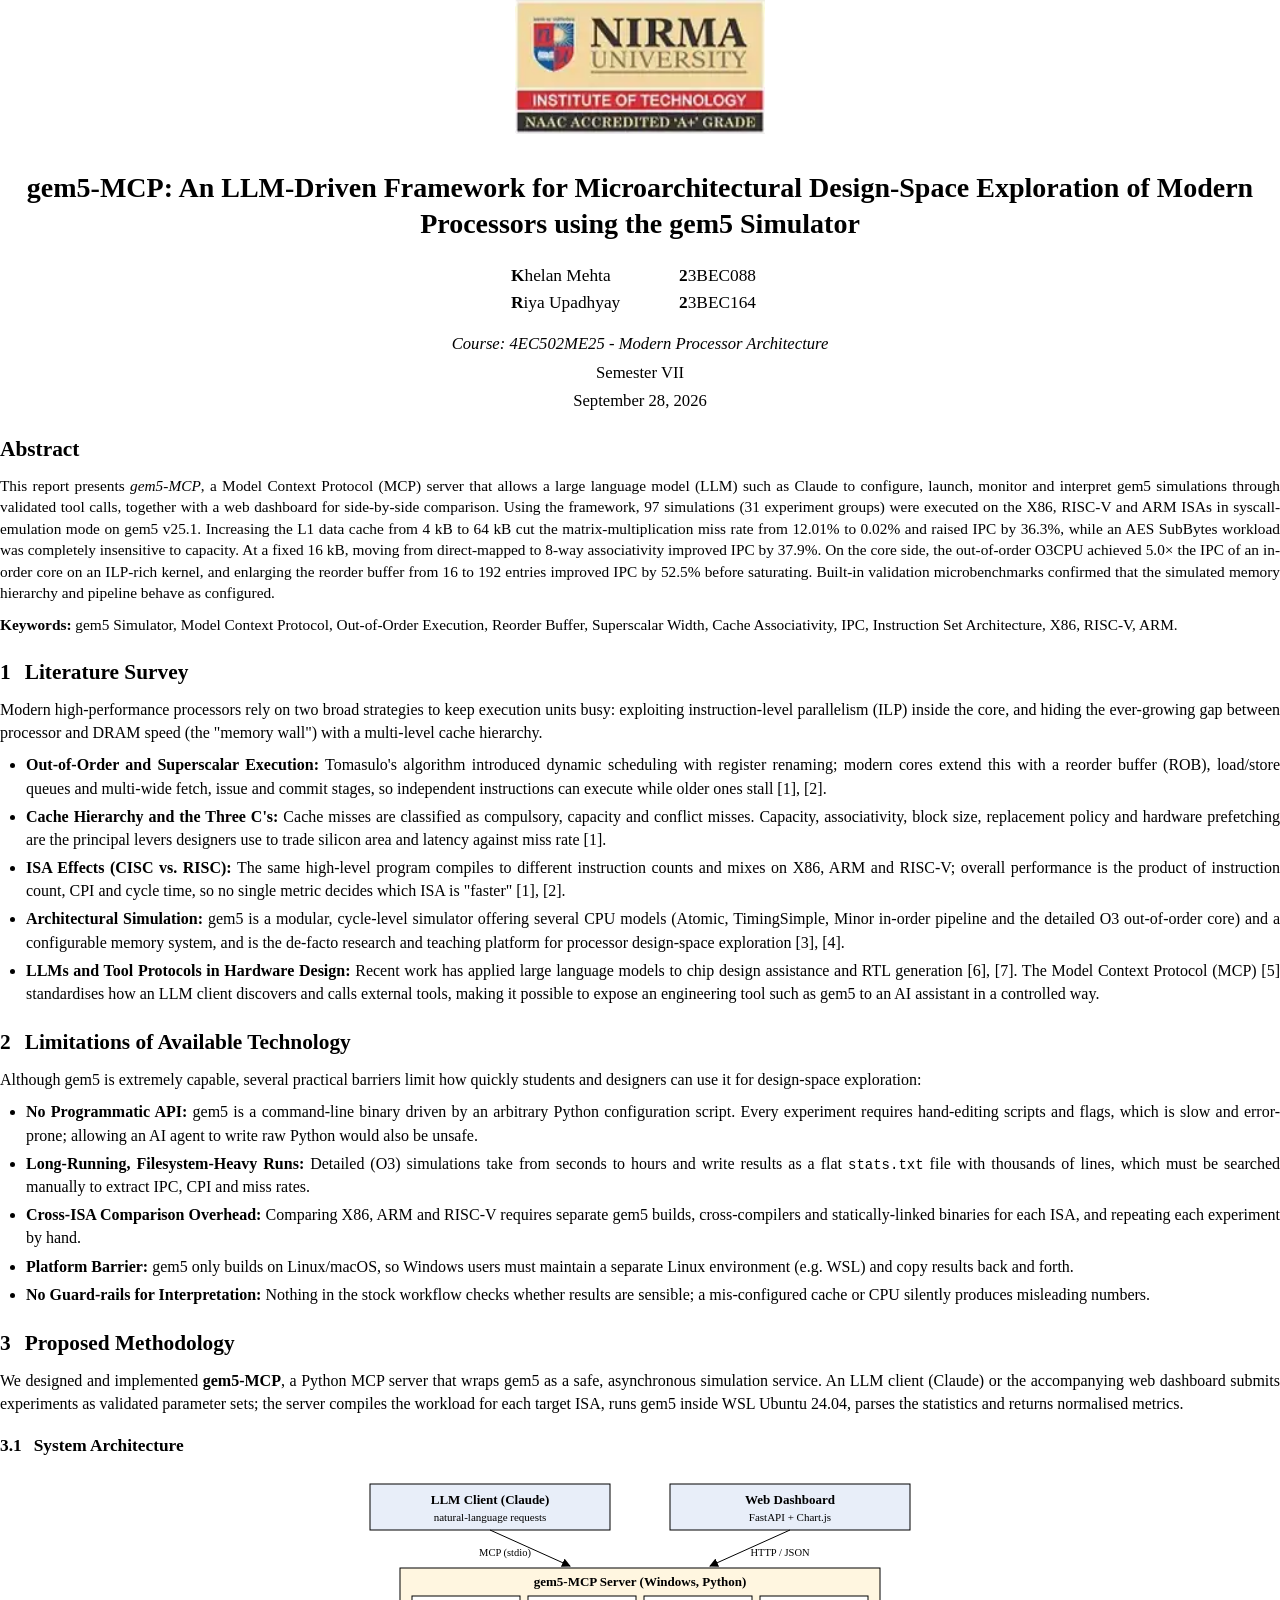
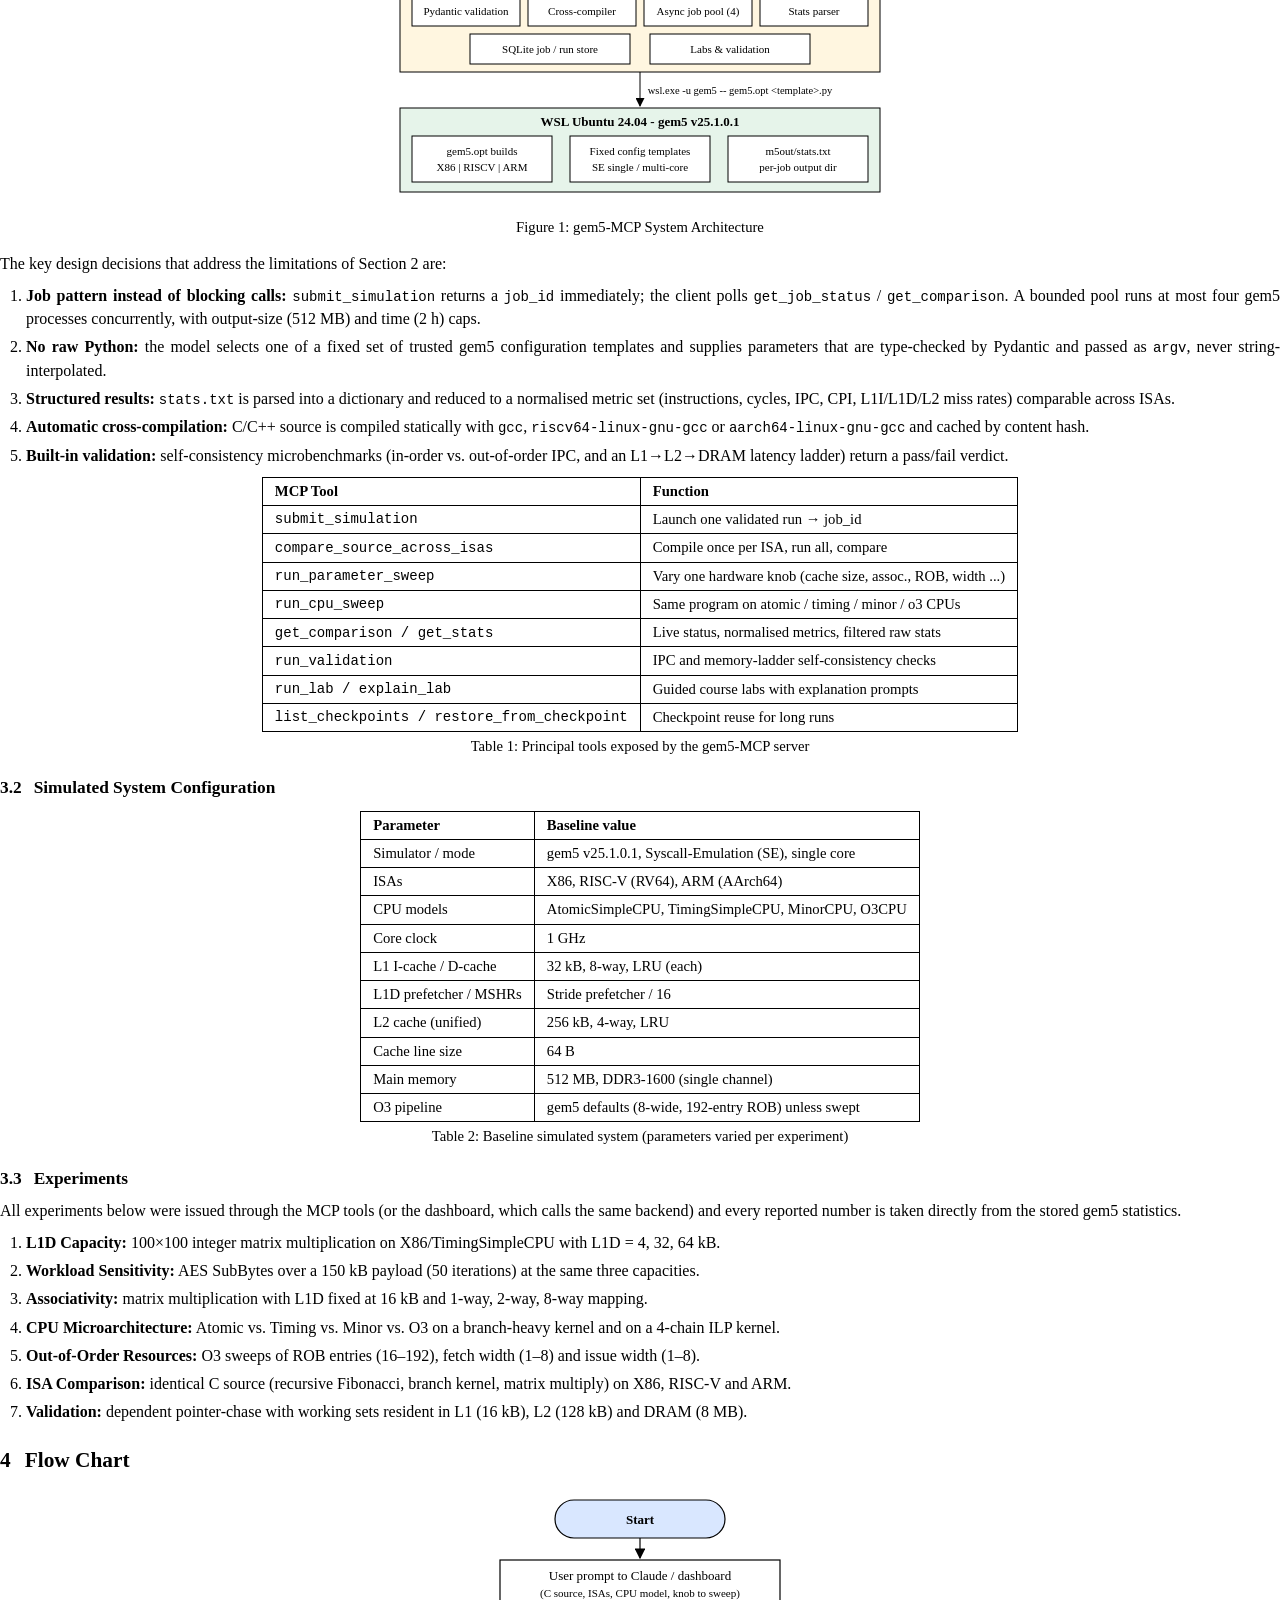
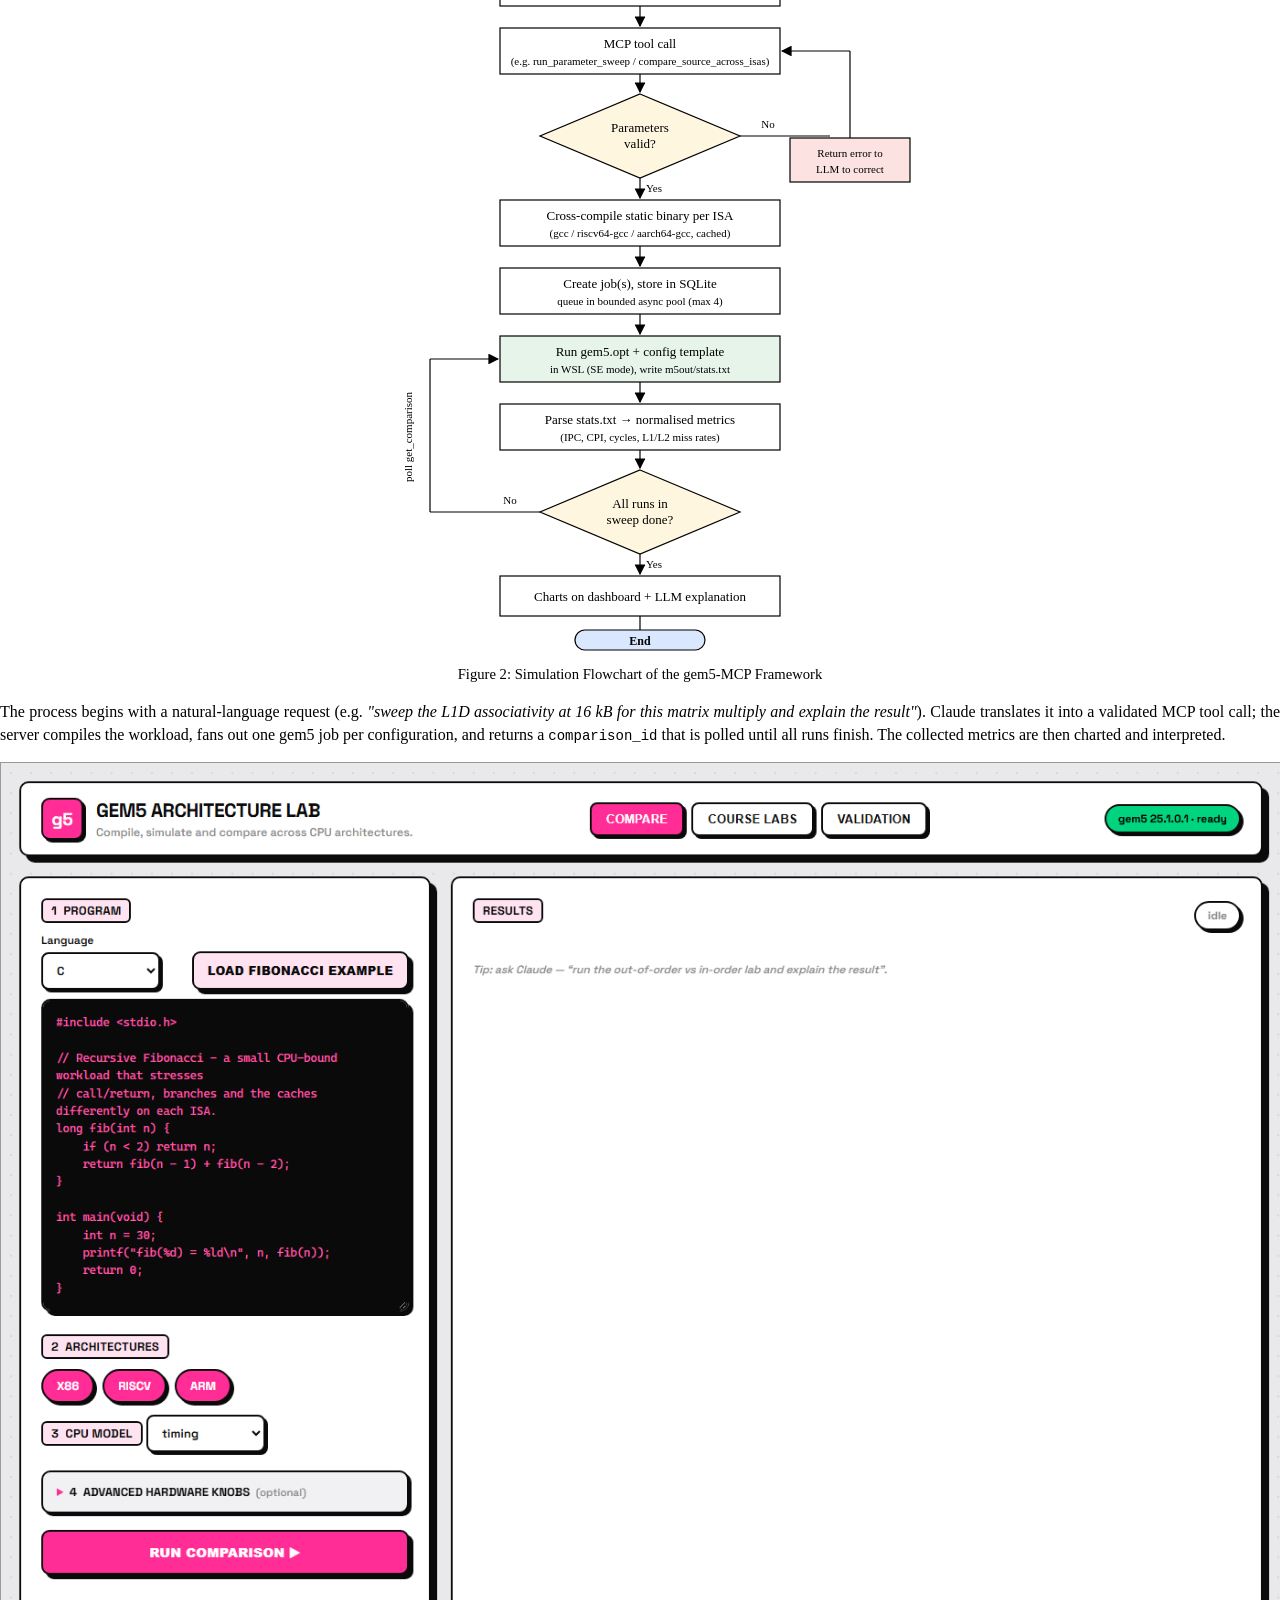
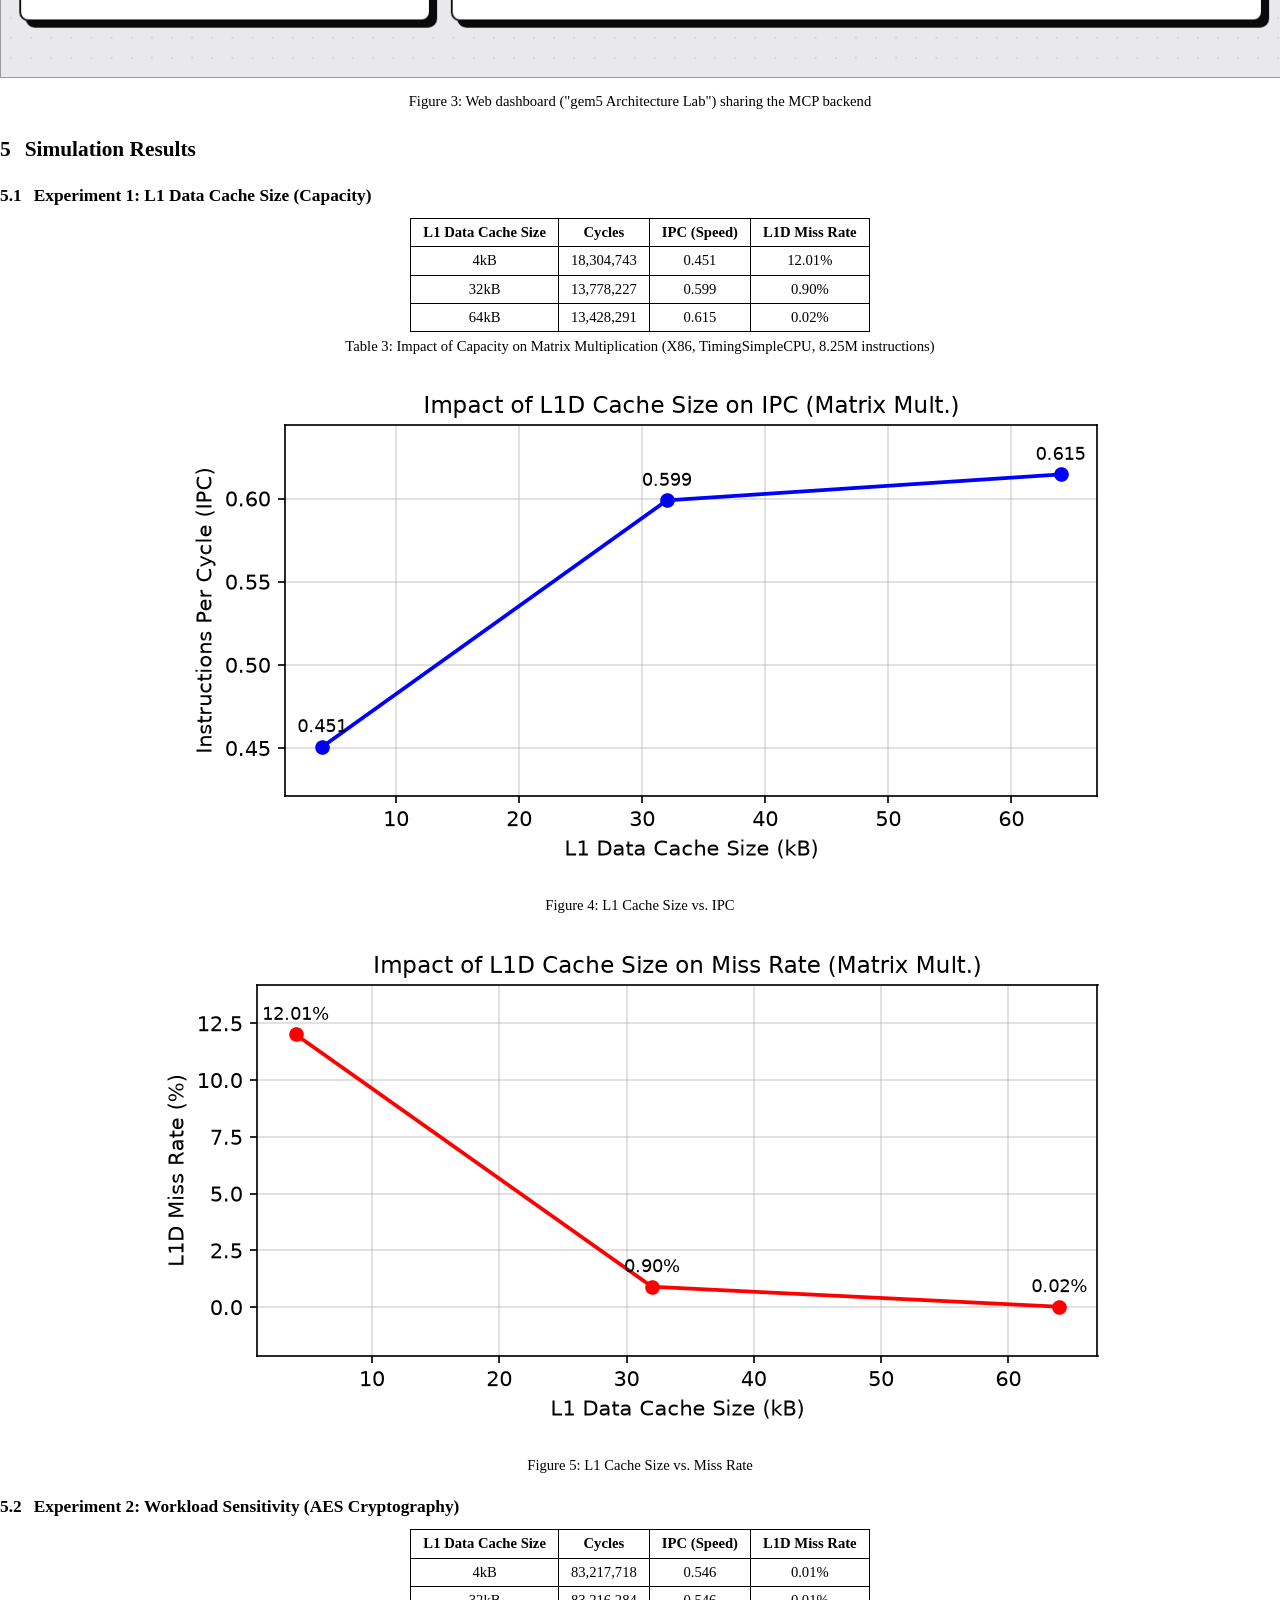
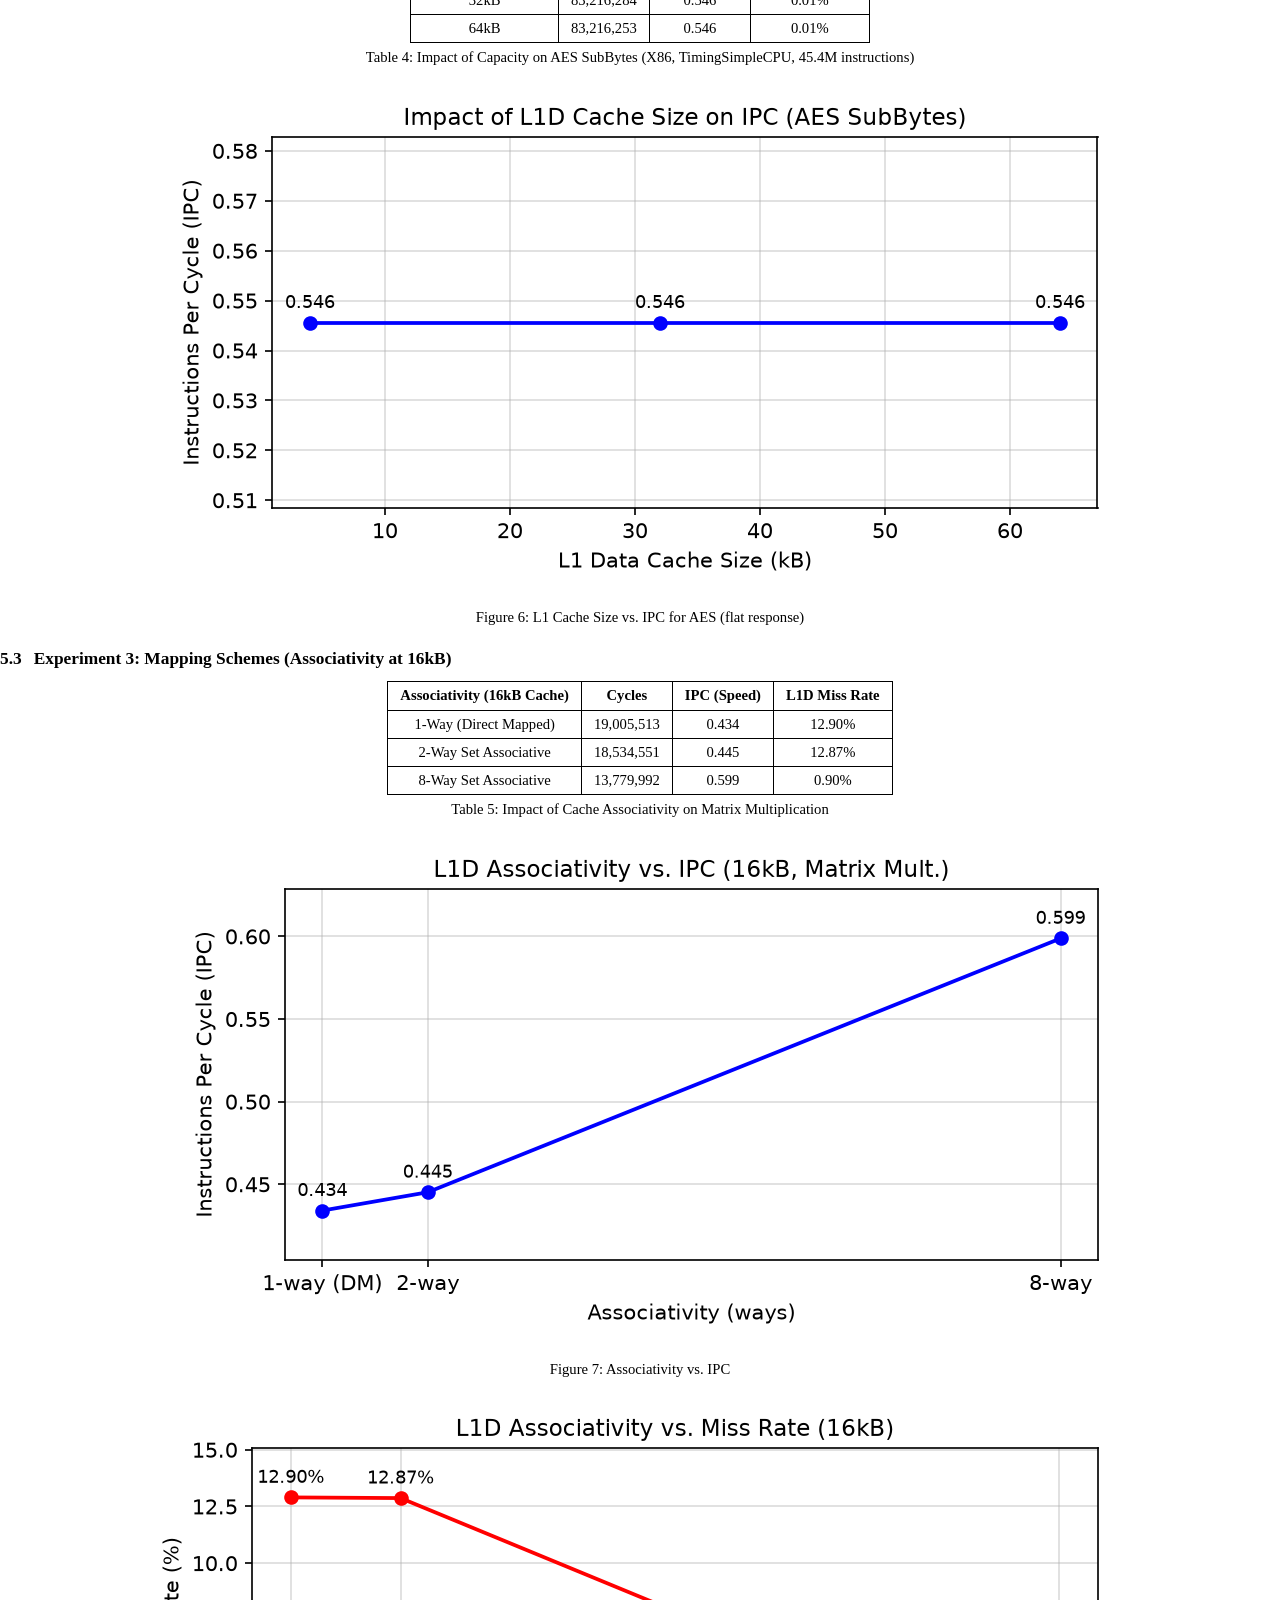
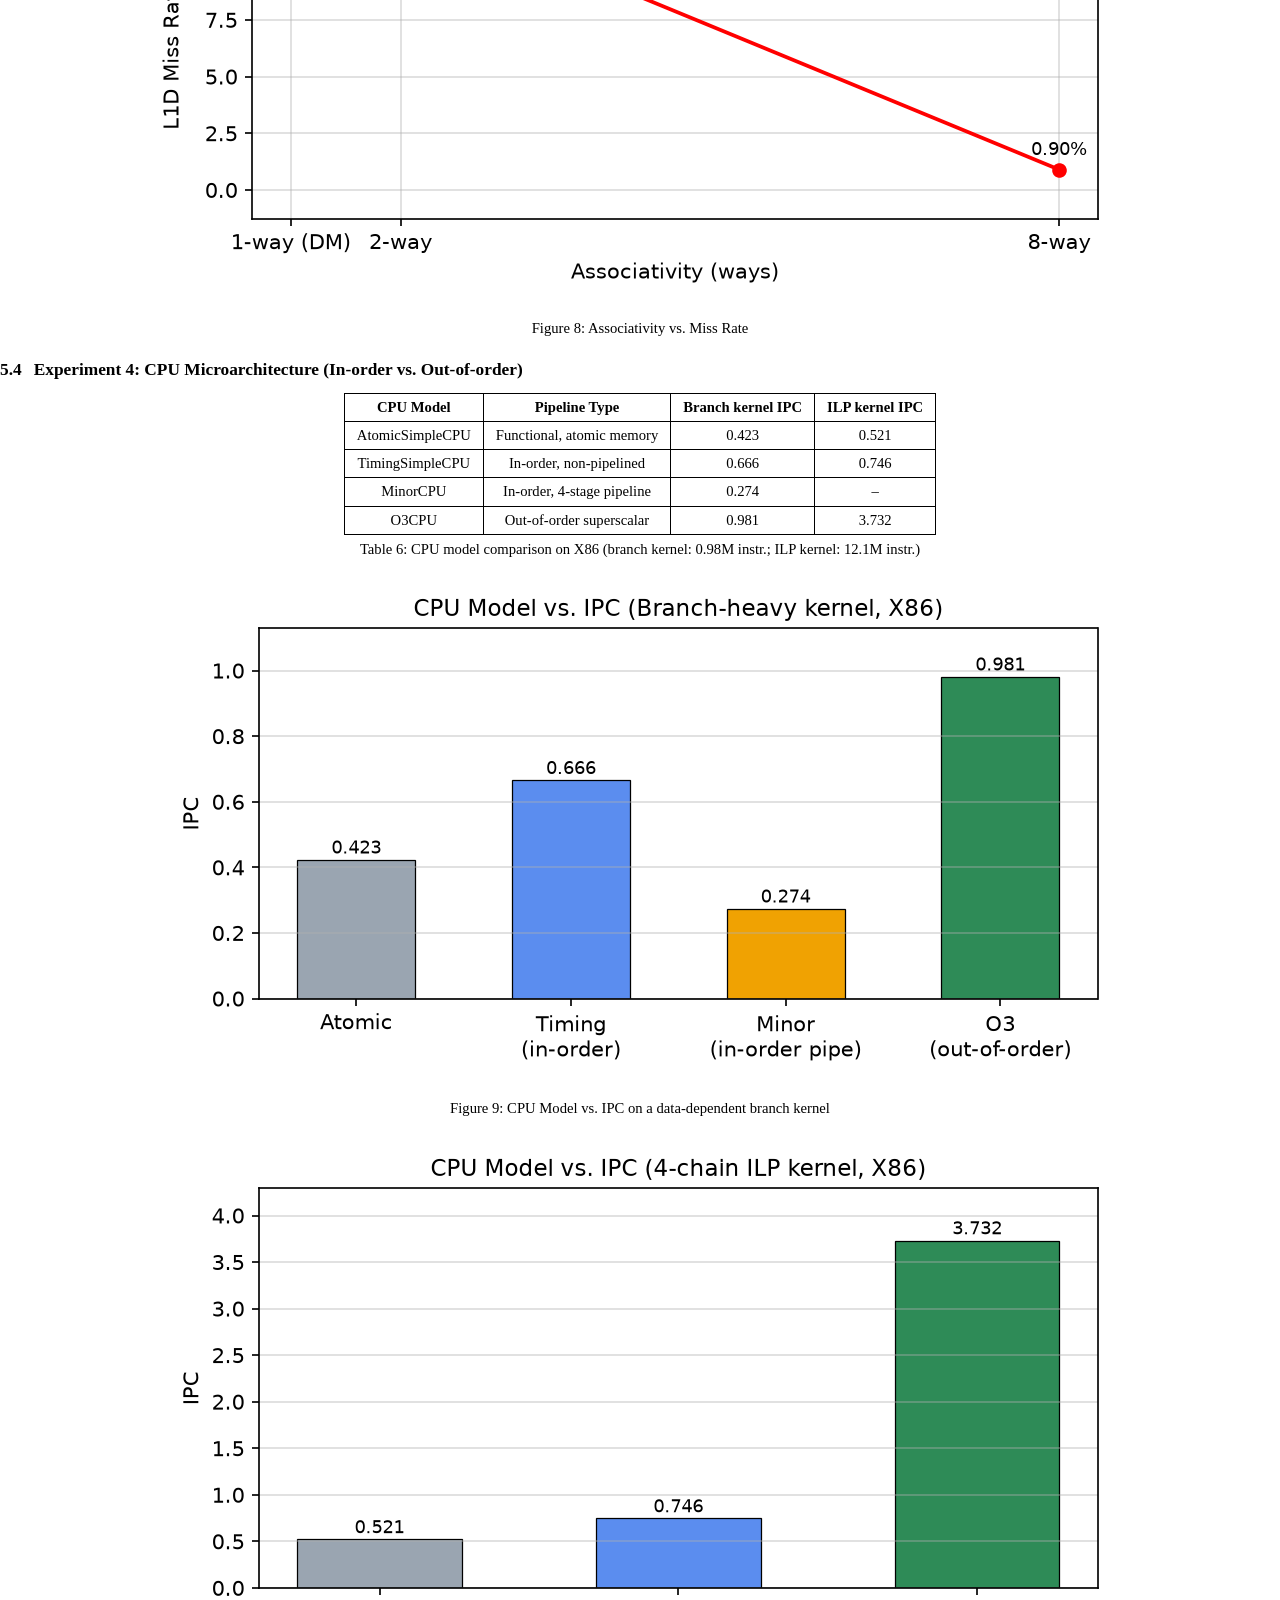
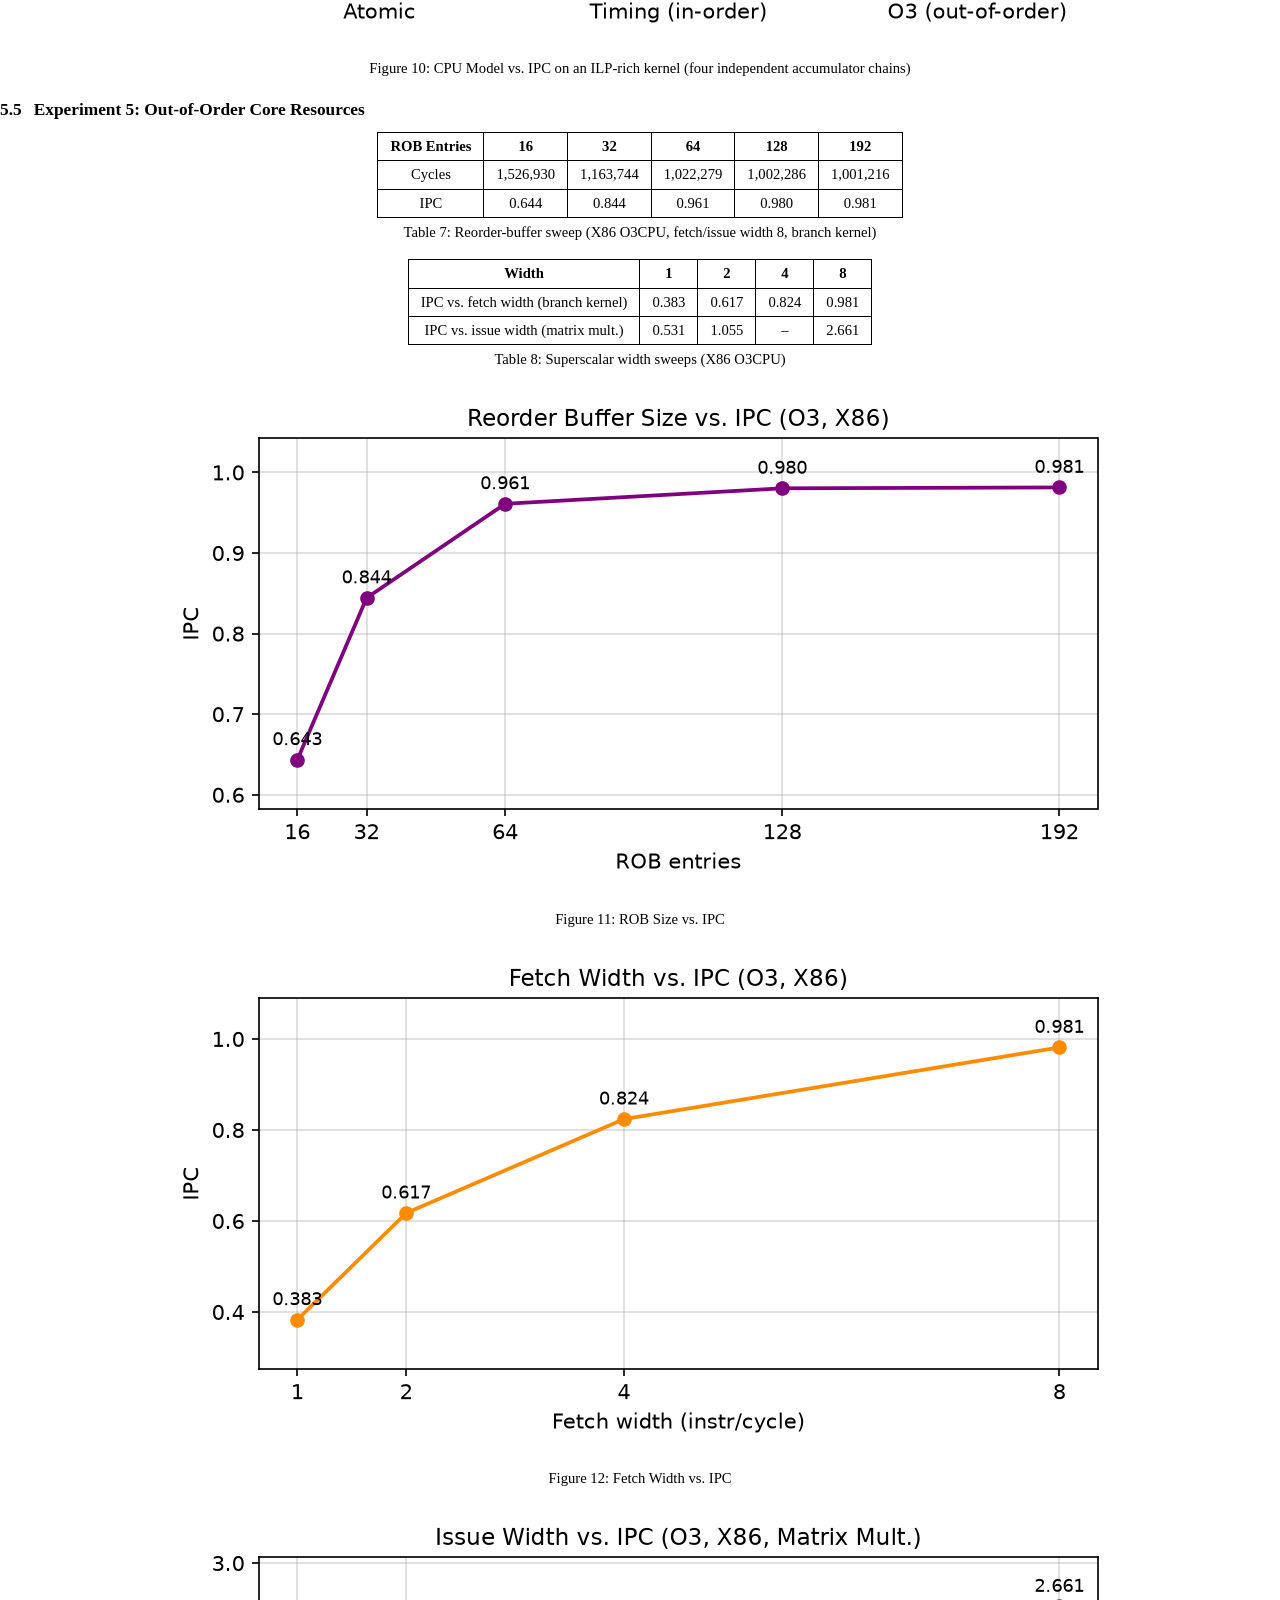
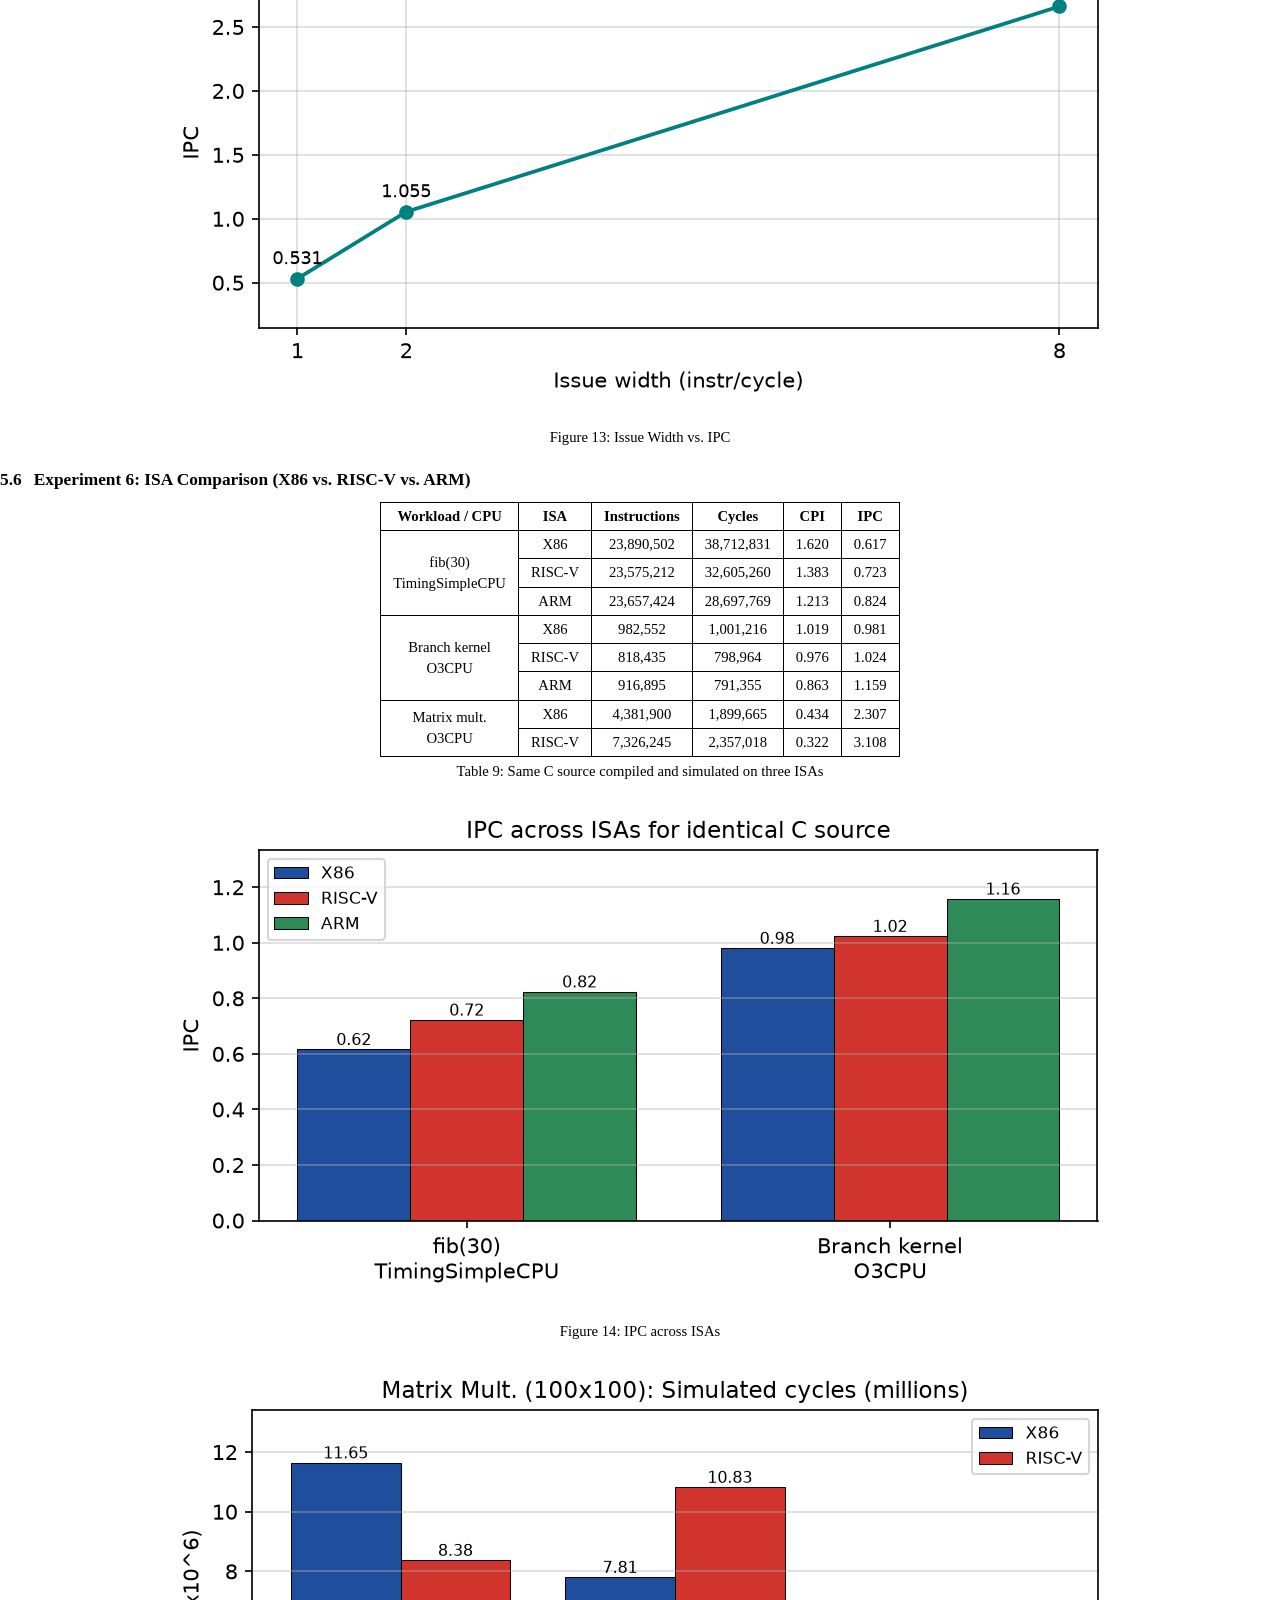
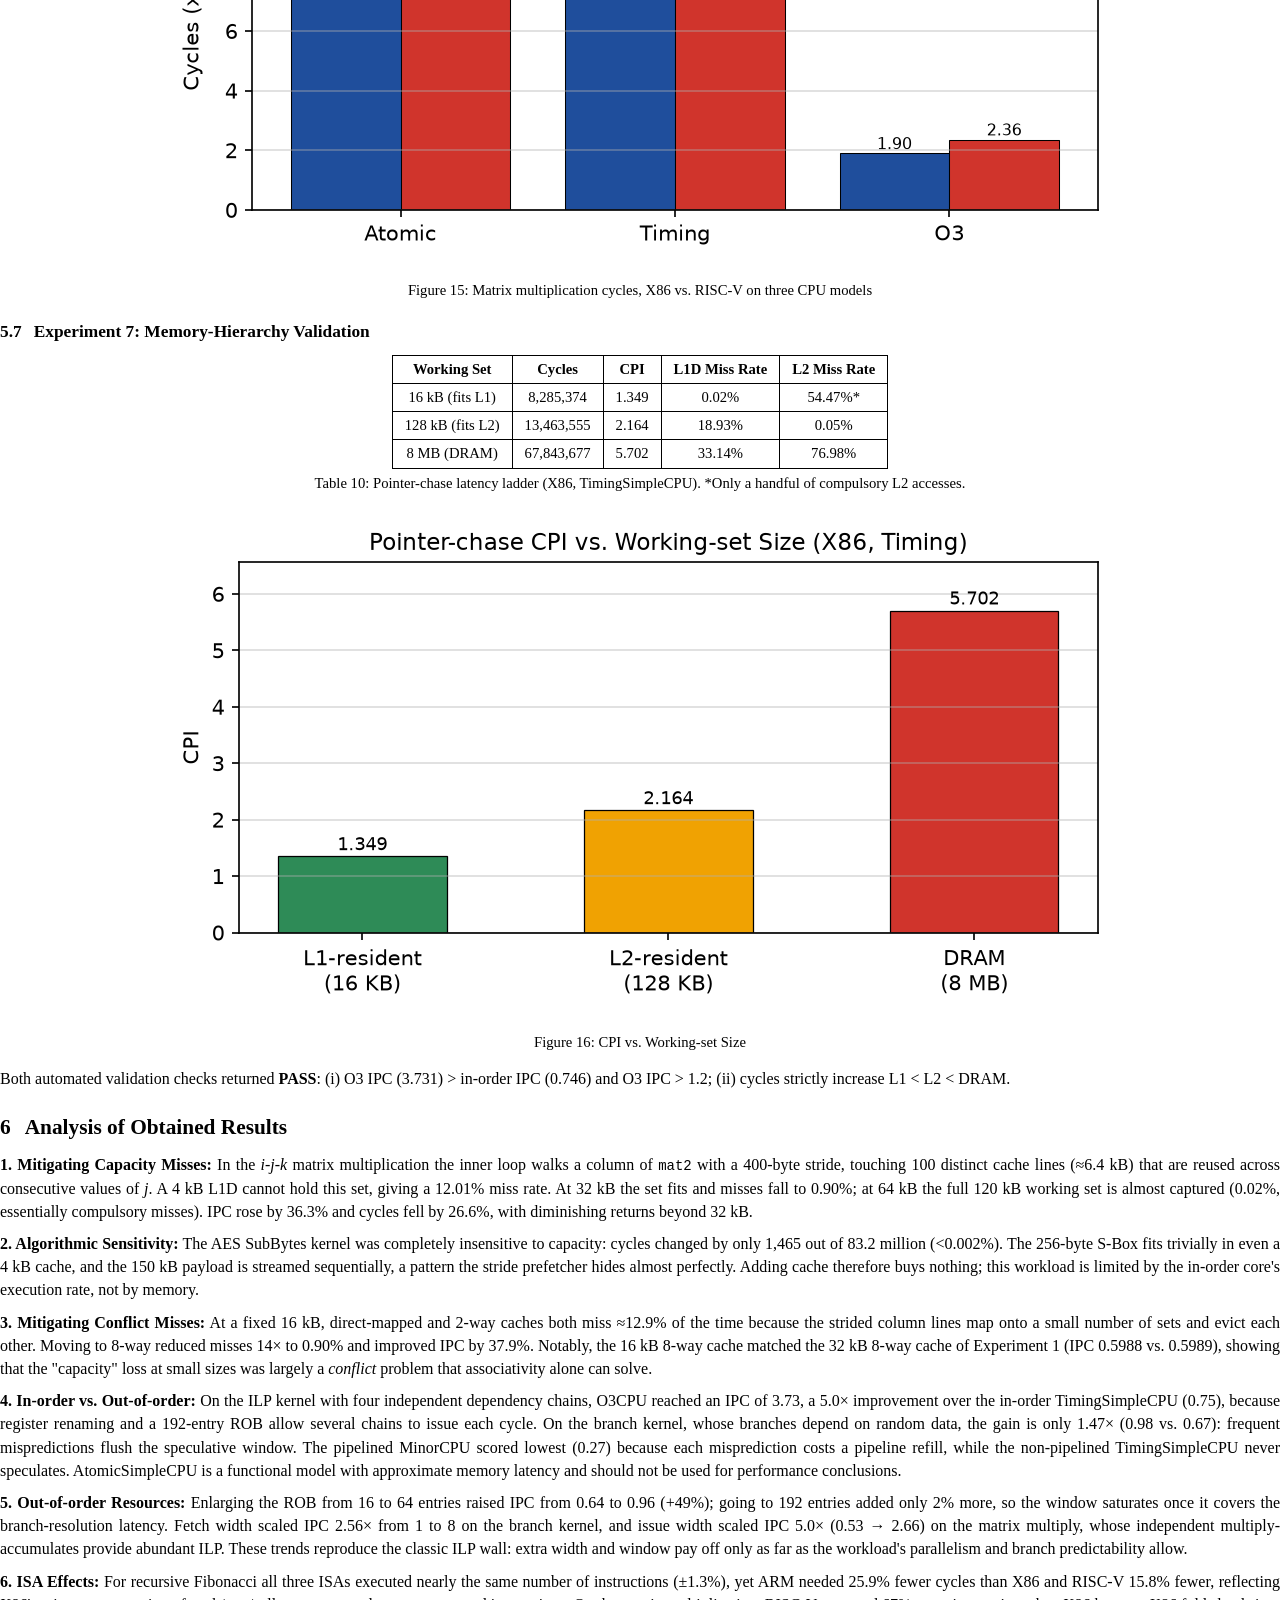
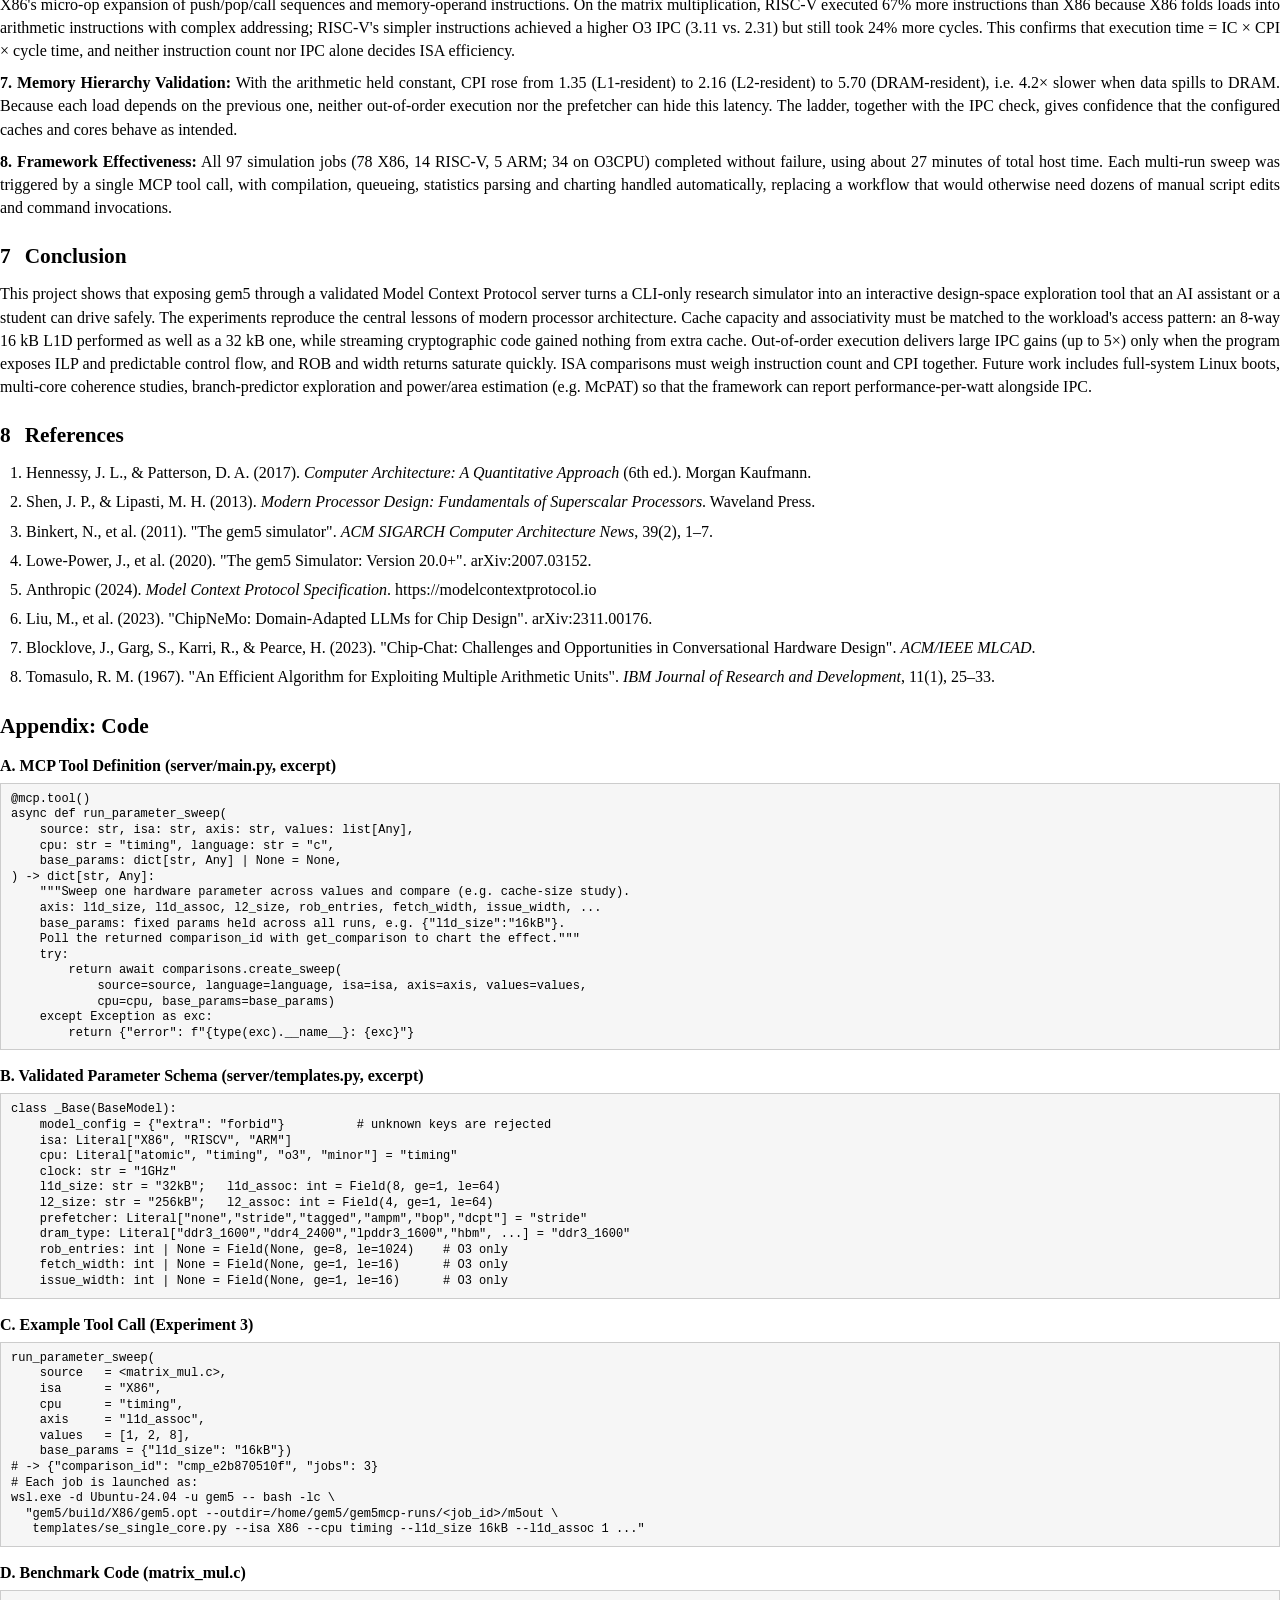
<file: report/report.html>
<!doctype html>
<html lang="en">
<head>
<meta charset="utf-8">
<title>gem5-MCP Report</title>
<style>
  @page {
    size: A4;
    margin: 2.3cm 2.4cm 2.2cm 2.4cm;
    @bottom-center { content: counter(page); font-family: "Times New Roman", serif; font-size: 10.5pt; }
  }
  @page :first { @bottom-center { content: none; } }
  @page cover { @bottom-center { content: none; } }

  html { counter-reset: page 0; }
  body {
    font-family: "Times New Roman", Times, serif;
    font-size: 12pt; line-height: 1.45; color: #000; background: #fff; margin: 0;
    text-align: justify; hyphens: auto;
  }
  .cover { page: cover; text-align: center; }
  .cover img.logo { width: 250px; margin-top: 0; }
  .cover h1 { font-size: 21pt; font-weight: bold; line-height: 1.3; margin: 30px 20px 20px; }
  .cover .names { font-size: 13pt; line-height: 1.55; }
  .cover .names span.roll { display: inline-block; width: 90px; text-align: left; margin-left: 18px; }
  .cover .names span.nm { display: inline-block; width: 150px; text-align: left; }
  .cover .course { font-style: italic; font-size: 12.5pt; margin-top: 16px; }
  .cover .date { font-size: 12.5pt; margin-top: 4px; }
  .abstract { text-align: justify; margin-top: 22px; font-size: 11.5pt; line-height: 1.4; }
  .abstract h2 { margin-top: 0; }
  .abstract h2 { text-align: left; }
  .kw { margin-top: 10px; }

  h2 { font-size: 16pt; font-weight: bold; margin: 22px 0 10px; page-break-after: avoid; break-after: avoid; }
  h3 { font-size: 13pt; font-weight: bold; margin: 18px 0 8px; page-break-after: avoid; break-after: avoid; }
  h4 { font-size: 12pt; font-weight: bold; margin: 12px 0 6px; break-after: avoid; }
  h2 .n { margin-right: 14px; }
  h3 .n { margin-right: 12px; }
  p { margin: 0 0 9px; }
  ul, ol { margin: 4px 0 10px; padding-left: 26px; }
  li { margin-bottom: 5px; }
  .newpage { break-before: page; }
  code, .mono { font-family: "Courier New", Consolas, monospace; font-size: 10.5pt; }

  figure { margin: 16px 0 14px; text-align: center; break-inside: avoid; }
  figure img { max-width: 82%; }
  figure img.wide { max-width: 100%; border: 1px solid #999; }
  figcaption { font-size: 11pt; margin-top: 6px; text-align: center; }

  table.t { border-collapse: collapse; margin: 10px auto 4px; font-size: 11pt; break-inside: avoid; }
  table.t th, table.t td { border: 1px solid #000; padding: 3px 12px; text-align: center; }
  table.t th { font-weight: bold; }
  table.t td.l, table.t th.l { text-align: left; }
  .tcap { text-align: center; font-size: 11pt; margin: 4px 0 16px; }
  .tblock { break-inside: avoid; }

  pre {
    font-family: "Courier New", Consolas, monospace; font-size: 9pt; line-height: 1.3;
    background: #f6f6f6; border: 1px solid #ccc; padding: 8px 10px; white-space: pre-wrap;
    text-align: left; margin: 6px 0 14px;
  }
  .refs li { margin-bottom: 6px; }
  svg text { font-family: "Times New Roman", serif; }
</style>
</head>
<body>

<!-- ============================== COVER ============================== -->
<section class="cover">
  <img class="logo" src="figs/nirma_logo.png" alt="Nirma University, Institute of Technology">
  <h1>gem5-MCP: An LLM-Driven Framework for Microarchitectural Design-Space Exploration of Modern Processors using the gem5 Simulator</h1>
  <div class="names">
    <div><span class="nm"><b>K</b>helan Mehta</span><span class="roll"><b>2</b>3BEC088</span></div>
    <div><span class="nm"><b>R</b>iya Upadhyay</span><span class="roll"><b>2</b>3BEC164</span></div>
  </div>
  <div class="course">Course: 4EC502ME25 - Modern Processor Architecture</div>
  <div class="date">Semester VII</div>
  <div class="date">September 28, 2026</div>

  <div class="abstract">
    <h2>Abstract</h2>
    <p>This report presents <i>gem5-MCP</i>, a Model Context Protocol (MCP) server that allows a large language model (LLM) such as Claude to configure, launch, monitor and interpret gem5 simulations through validated tool calls, together with a web dashboard for side-by-side comparison. Using the framework, 97 simulations (31 experiment groups) were executed on the X86, RISC-V and ARM ISAs in syscall-emulation mode on gem5 v25.1. Increasing the L1 data cache from 4&nbsp;kB to 64&nbsp;kB cut the matrix-multiplication miss rate from 12.01% to 0.02% and raised IPC by 36.3%, while an AES SubBytes workload was completely insensitive to capacity. At a fixed 16&nbsp;kB, moving from direct-mapped to 8-way associativity improved IPC by 37.9%. On the core side, the out-of-order O3CPU achieved 5.0&times; the IPC of an in-order core on an ILP-rich kernel, and enlarging the reorder buffer from 16 to 192 entries improved IPC by 52.5% before saturating. Built-in validation microbenchmarks confirmed that the simulated memory hierarchy and pipeline behave as configured.</p>
    <p class="kw"><b>Keywords:</b> gem5 Simulator, Model Context Protocol, Out-of-Order Execution, Reorder Buffer, Superscalar Width, Cache Associativity, IPC, Instruction Set Architecture, X86, RISC-V, ARM.</p>
  </div>
</section>

<!-- ============================== 1. LITERATURE ============================== -->
<section class="newpage">
<h2><span class="n">1</span>Literature Survey</h2>
<p>Modern high-performance processors rely on two broad strategies to keep execution units busy: exploiting instruction-level parallelism (ILP) inside the core, and hiding the ever-growing gap between processor and DRAM speed (the "memory wall") with a multi-level cache hierarchy.</p>
<ul>
  <li><b>Out-of-Order and Superscalar Execution:</b> Tomasulo's algorithm introduced dynamic scheduling with register renaming; modern cores extend this with a reorder buffer (ROB), load/store queues and multi-wide fetch, issue and commit stages, so independent instructions can execute while older ones stall [1], [2].</li>
  <li><b>Cache Hierarchy and the Three C's:</b> Cache misses are classified as compulsory, capacity and conflict misses. Capacity, associativity, block size, replacement policy and hardware prefetching are the principal levers designers use to trade silicon area and latency against miss rate [1].</li>
  <li><b>ISA Effects (CISC vs. RISC):</b> The same high-level program compiles to different instruction counts and mixes on X86, ARM and RISC-V; overall performance is the product of instruction count, CPI and cycle time, so no single metric decides which ISA is "faster" [1], [2].</li>
  <li><b>Architectural Simulation:</b> gem5 is a modular, cycle-level simulator offering several CPU models (Atomic, TimingSimple, Minor in-order pipeline and the detailed O3 out-of-order core) and a configurable memory system, and is the de-facto research and teaching platform for processor design-space exploration [3], [4].</li>
  <li><b>LLMs and Tool Protocols in Hardware Design:</b> Recent work has applied large language models to chip design assistance and RTL generation [6], [7]. The Model Context Protocol (MCP) [5] standardises how an LLM client discovers and calls external tools, making it possible to expose an engineering tool such as gem5 to an AI assistant in a controlled way.</li>
</ul>

<h2><span class="n">2</span>Limitations of Available Technology</h2>
<p>Although gem5 is extremely capable, several practical barriers limit how quickly students and designers can use it for design-space exploration:</p>
<ul>
  <li><b>No Programmatic API:</b> gem5 is a command-line binary driven by an arbitrary Python configuration script. Every experiment requires hand-editing scripts and flags, which is slow and error-prone; allowing an AI agent to write raw Python would also be unsafe.</li>
  <li><b>Long-Running, Filesystem-Heavy Runs:</b> Detailed (O3) simulations take from seconds to hours and write results as a flat <span class="mono">stats.txt</span> file with thousands of lines, which must be searched manually to extract IPC, CPI and miss rates.</li>
  <li><b>Cross-ISA Comparison Overhead:</b> Comparing X86, ARM and RISC-V requires separate gem5 builds, cross-compilers and statically-linked binaries for each ISA, and repeating each experiment by hand.</li>
  <li><b>Platform Barrier:</b> gem5 only builds on Linux/macOS, so Windows users must maintain a separate Linux environment (e.g. WSL) and copy results back and forth.</li>
  <li><b>No Guard-rails for Interpretation:</b> Nothing in the stock workflow checks whether results are sensible; a mis-configured cache or CPU silently produces misleading numbers.</li>
</ul>
</section>

<!-- ============================== 3. METHODOLOGY ============================== -->
<section>
<h2><span class="n">3</span>Proposed Methodology</h2>
<p>We designed and implemented <b>gem5-MCP</b>, a Python MCP server that wraps gem5 as a safe, asynchronous simulation service. An LLM client (Claude) or the accompanying web dashboard submits experiments as validated parameter sets; the server compiles the workload for each target ISA, runs gem5 inside WSL Ubuntu&nbsp;24.04, parses the statistics and returns normalised metrics.</p>

<h3><span class="n">3.1</span>System Architecture</h3>
<figure>
<svg width="600" height="330" viewBox="0 0 600 330" xmlns="http://www.w3.org/2000/svg">
  <defs><marker id="ar" markerWidth="9" markerHeight="9" refX="8" refY="4.5" orient="auto"><path d="M0,0 L9,4.5 L0,9 z" fill="#000"/></marker></defs>
  <g font-size="13" text-anchor="middle">
    <rect x="30" y="10" width="240" height="46" fill="#e8eef9" stroke="#000"/>
    <text x="150" y="30" font-weight="bold">LLM Client (Claude)</text><text x="150" y="47" font-size="11">natural-language requests</text>
    <rect x="330" y="10" width="240" height="46" fill="#e8eef9" stroke="#000"/>
    <text x="450" y="30" font-weight="bold">Web Dashboard</text><text x="450" y="47" font-size="11">FastAPI + Chart.js</text>
    <line x1="150" y1="56" x2="230" y2="92" stroke="#000" marker-end="url(#ar)"/>
    <line x1="450" y1="56" x2="370" y2="92" stroke="#000" marker-end="url(#ar)"/>
    <text x="165" y="82" font-size="10.5">MCP (stdio)</text><text x="440" y="82" font-size="10.5">HTTP / JSON</text>
    <rect x="60" y="94" width="480" height="104" fill="#fff6e0" stroke="#000"/>
    <text x="300" y="112" font-weight="bold">gem5-MCP Server (Windows, Python)</text>
    <g font-size="11">
      <rect x="72" y="122" width="108" height="30" fill="#fff" stroke="#000"/><text x="126" y="141">Pydantic validation</text>
      <rect x="188" y="122" width="108" height="30" fill="#fff" stroke="#000"/><text x="242" y="141">Cross-compiler</text>
      <rect x="304" y="122" width="108" height="30" fill="#fff" stroke="#000"/><text x="358" y="141">Async job pool (4)</text>
      <rect x="420" y="122" width="108" height="30" fill="#fff" stroke="#000"/><text x="474" y="141">Stats parser</text>
      <rect x="130" y="160" width="160" height="30" fill="#fff" stroke="#000"/><text x="210" y="179">SQLite job / run store</text>
      <rect x="310" y="160" width="160" height="30" fill="#fff" stroke="#000"/><text x="390" y="179">Labs &amp; validation</text>
    </g>
    <line x1="300" y1="198" x2="300" y2="232" stroke="#000" marker-end="url(#ar)"/>
    <text x="400" y="220" font-size="10.5">wsl.exe -u gem5 -- gem5.opt &lt;template&gt;.py</text>
    <rect x="60" y="234" width="480" height="84" fill="#e6f4ea" stroke="#000"/>
    <text x="300" y="252" font-weight="bold">WSL Ubuntu 24.04 - gem5 v25.1.0.1</text>
    <g font-size="11">
      <rect x="72" y="262" width="140" height="46" fill="#fff" stroke="#000"/><text x="142" y="281">gem5.opt builds</text><text x="142" y="297">X86 | RISCV | ARM</text>
      <rect x="230" y="262" width="140" height="46" fill="#fff" stroke="#000"/><text x="300" y="281">Fixed config templates</text><text x="300" y="297">SE single / multi-core</text>
      <rect x="388" y="262" width="140" height="46" fill="#fff" stroke="#000"/><text x="458" y="281">m5out/stats.txt</text><text x="458" y="297">per-job output dir</text>
    </g>
  </g>
</svg>
<figcaption>Figure 1: gem5-MCP System Architecture</figcaption>
</figure>

<p>The key design decisions that address the limitations of Section 2 are:</p>
<ol>
  <li><b>Job pattern instead of blocking calls:</b> <span class="mono">submit_simulation</span> returns a <span class="mono">job_id</span> immediately; the client polls <span class="mono">get_job_status</span> / <span class="mono">get_comparison</span>. A bounded pool runs at most four gem5 processes concurrently, with output-size (512&nbsp;MB) and time (2&nbsp;h) caps.</li>
  <li><b>No raw Python:</b> the model selects one of a fixed set of trusted gem5 configuration templates and supplies parameters that are type-checked by Pydantic and passed as <span class="mono">argv</span>, never string-interpolated.</li>
  <li><b>Structured results:</b> <span class="mono">stats.txt</span> is parsed into a dictionary and reduced to a normalised metric set (instructions, cycles, IPC, CPI, L1I/L1D/L2 miss rates) comparable across ISAs.</li>
  <li><b>Automatic cross-compilation:</b> C/C++ source is compiled statically with <span class="mono">gcc</span>, <span class="mono">riscv64-linux-gnu-gcc</span> or <span class="mono">aarch64-linux-gnu-gcc</span> and cached by content hash.</li>
  <li><b>Built-in validation:</b> self-consistency microbenchmarks (in-order vs. out-of-order IPC, and an L1&rarr;L2&rarr;DRAM latency ladder) return a pass/fail verdict.</li>
</ol>

<div class="tblock">
<table class="t">
  <tr><th class="l">MCP Tool</th><th class="l">Function</th></tr>
  <tr><td class="l mono">submit_simulation</td><td class="l">Launch one validated run &rarr; job_id</td></tr>
  <tr><td class="l mono">compare_source_across_isas</td><td class="l">Compile once per ISA, run all, compare</td></tr>
  <tr><td class="l mono">run_parameter_sweep</td><td class="l">Vary one hardware knob (cache size, assoc., ROB, width ...)</td></tr>
  <tr><td class="l mono">run_cpu_sweep</td><td class="l">Same program on atomic / timing / minor / o3 CPUs</td></tr>
  <tr><td class="l mono">get_comparison / get_stats</td><td class="l">Live status, normalised metrics, filtered raw stats</td></tr>
  <tr><td class="l mono">run_validation</td><td class="l">IPC and memory-ladder self-consistency checks</td></tr>
  <tr><td class="l mono">run_lab / explain_lab</td><td class="l">Guided course labs with explanation prompts</td></tr>
  <tr><td class="l mono">list_checkpoints / restore_from_checkpoint</td><td class="l">Checkpoint reuse for long runs</td></tr>
</table>
<div class="tcap">Table 1: Principal tools exposed by the gem5-MCP server</div>
</div>

<h3><span class="n">3.2</span>Simulated System Configuration</h3>
<div class="tblock">
<table class="t">
  <tr><th class="l">Parameter</th><th class="l">Baseline value</th></tr>
  <tr><td class="l">Simulator / mode</td><td class="l">gem5 v25.1.0.1, Syscall-Emulation (SE), single core</td></tr>
  <tr><td class="l">ISAs</td><td class="l">X86, RISC-V (RV64), ARM (AArch64)</td></tr>
  <tr><td class="l">CPU models</td><td class="l">AtomicSimpleCPU, TimingSimpleCPU, MinorCPU, O3CPU</td></tr>
  <tr><td class="l">Core clock</td><td class="l">1 GHz</td></tr>
  <tr><td class="l">L1 I-cache / D-cache</td><td class="l">32 kB, 8-way, LRU (each)</td></tr>
  <tr><td class="l">L1D prefetcher / MSHRs</td><td class="l">Stride prefetcher / 16</td></tr>
  <tr><td class="l">L2 cache (unified)</td><td class="l">256 kB, 4-way, LRU</td></tr>
  <tr><td class="l">Cache line size</td><td class="l">64 B</td></tr>
  <tr><td class="l">Main memory</td><td class="l">512 MB, DDR3-1600 (single channel)</td></tr>
  <tr><td class="l">O3 pipeline</td><td class="l">gem5 defaults (8-wide, 192-entry ROB) unless swept</td></tr>
</table>
<div class="tcap">Table 2: Baseline simulated system (parameters varied per experiment)</div>
</div>

<h3><span class="n">3.3</span>Experiments</h3>
<p>All experiments below were issued through the MCP tools (or the dashboard, which calls the same backend) and every reported number is taken directly from the stored gem5 statistics.</p>
<ol>
  <li><b>L1D Capacity:</b> 100&times;100 integer matrix multiplication on X86/TimingSimpleCPU with L1D = 4, 32, 64&nbsp;kB.</li>
  <li><b>Workload Sensitivity:</b> AES SubBytes over a 150&nbsp;kB payload (50 iterations) at the same three capacities.</li>
  <li><b>Associativity:</b> matrix multiplication with L1D fixed at 16&nbsp;kB and 1-way, 2-way, 8-way mapping.</li>
  <li><b>CPU Microarchitecture:</b> Atomic vs. Timing vs. Minor vs. O3 on a branch-heavy kernel and on a 4-chain ILP kernel.</li>
  <li><b>Out-of-Order Resources:</b> O3 sweeps of ROB entries (16&ndash;192), fetch width (1&ndash;8) and issue width (1&ndash;8).</li>
  <li><b>ISA Comparison:</b> identical C source (recursive Fibonacci, branch kernel, matrix multiply) on X86, RISC-V and ARM.</li>
  <li><b>Validation:</b> dependent pointer-chase with working sets resident in L1 (16&nbsp;kB), L2 (128&nbsp;kB) and DRAM (8&nbsp;MB).</li>
</ol>
</section>

<!-- ============================== 4. FLOW CHART ============================== -->
<section class="newpage">
<h2><span class="n">4</span>Flow Chart</h2>
<figure>
<svg width="560" height="760" viewBox="0 0 560 760" xmlns="http://www.w3.org/2000/svg">
  <defs><marker id="a2" markerWidth="9" markerHeight="9" refX="8" refY="4.5" orient="auto"><path d="M0,0 L9,4.5 L0,9 z" fill="#000"/></marker></defs>
  <g font-size="13" text-anchor="middle" stroke-width="1.2">
    <rect x="195" y="8" width="170" height="38" rx="19" fill="#d9e7ff" stroke="#000"/><text x="280" y="32" font-weight="bold">Start</text>
    <line x1="280" y1="46" x2="280" y2="66" stroke="#000" marker-end="url(#a2)"/>
    <rect x="140" y="68" width="280" height="46" fill="#fff" stroke="#000"/><text x="280" y="88">User prompt to Claude / dashboard</text><text x="280" y="105" font-size="11">(C source, ISAs, CPU model, knob to sweep)</text>
    <line x1="280" y1="114" x2="280" y2="134" stroke="#000" marker-end="url(#a2)"/>
    <rect x="140" y="136" width="280" height="46" fill="#fff" stroke="#000"/><text x="280" y="156">MCP tool call</text><text x="280" y="173" font-size="11">(e.g. run_parameter_sweep / compare_source_across_isas)</text>
    <line x1="280" y1="182" x2="280" y2="200" stroke="#000" marker-end="url(#a2)"/>
    <polygon points="280,202 380,244 280,286 180,244" fill="#fff6e0" stroke="#000"/><text x="280" y="240">Parameters</text><text x="280" y="256">valid?</text>
    <line x1="380" y1="244" x2="470" y2="244" stroke="#000"/><text x="408" y="236" font-size="11">No</text>
    <rect x="430" y="246" width="120" height="44" fill="#fde2e2" stroke="#000"/><text x="490" y="265" font-size="11">Return error to</text><text x="490" y="281" font-size="11">LLM to correct</text>
    <line x1="490" y1="246" x2="490" y2="159" stroke="#000"/><line x1="490" y1="159" x2="422" y2="159" stroke="#000" marker-end="url(#a2)"/>
    <line x1="280" y1="286" x2="280" y2="306" stroke="#000" marker-end="url(#a2)"/><text x="294" y="300" font-size="11">Yes</text>
    <rect x="140" y="308" width="280" height="46" fill="#fff" stroke="#000"/><text x="280" y="328">Cross-compile static binary per ISA</text><text x="280" y="345" font-size="11">(gcc / riscv64-gcc / aarch64-gcc, cached)</text>
    <line x1="280" y1="354" x2="280" y2="374" stroke="#000" marker-end="url(#a2)"/>
    <rect x="140" y="376" width="280" height="46" fill="#fff" stroke="#000"/><text x="280" y="396">Create job(s), store in SQLite</text><text x="280" y="413" font-size="11">queue in bounded async pool (max 4)</text>
    <line x1="280" y1="422" x2="280" y2="442" stroke="#000" marker-end="url(#a2)"/>
    <rect x="140" y="444" width="280" height="46" fill="#e6f4ea" stroke="#000"/><text x="280" y="464">Run gem5.opt + config template</text><text x="280" y="481" font-size="11">in WSL (SE mode), write m5out/stats.txt</text>
    <line x1="280" y1="490" x2="280" y2="510" stroke="#000" marker-end="url(#a2)"/>
    <rect x="140" y="512" width="280" height="46" fill="#fff" stroke="#000"/><text x="280" y="532">Parse stats.txt &#8594; normalised metrics</text><text x="280" y="549" font-size="11">(IPC, CPI, cycles, L1/L2 miss rates)</text>
    <line x1="280" y1="558" x2="280" y2="576" stroke="#000" marker-end="url(#a2)"/>
    <polygon points="280,578 380,620 280,662 180,620" fill="#fff6e0" stroke="#000"/><text x="280" y="616">All runs in</text><text x="280" y="632">sweep done?</text>
    <line x1="180" y1="620" x2="70" y2="620" stroke="#000"/><text x="150" y="612" font-size="11">No</text>
    <line x1="70" y1="620" x2="70" y2="467" stroke="#000"/><line x1="70" y1="467" x2="138" y2="467" stroke="#000" marker-end="url(#a2)"/>
    <text x="52" y="545" font-size="11" transform="rotate(-90 52 545)">poll get_comparison</text>
    <line x1="280" y1="662" x2="280" y2="682" stroke="#000" marker-end="url(#a2)"/><text x="294" y="676" font-size="11">Yes</text>
    <rect x="140" y="684" width="280" height="40" fill="#fff" stroke="#000"/><text x="280" y="709">Charts on dashboard + LLM explanation</text>
    <line x1="280" y1="724" x2="280" y2="738" stroke="#000"/>
    <rect x="215" y="738" width="130" height="20" rx="10" fill="#d9e7ff" stroke="#000"/><text x="280" y="753" font-weight="bold" font-size="12">End</text>
  </g>
</svg>
<figcaption>Figure 2: Simulation Flowchart of the gem5-MCP Framework</figcaption>
</figure>
<p>The process begins with a natural-language request (e.g. <i>"sweep the L1D associativity at 16&nbsp;kB for this matrix multiply and explain the result"</i>). Claude translates it into a validated MCP tool call; the server compiles the workload, fans out one gem5 job per configuration, and returns a <span class="mono">comparison_id</span> that is polled until all runs finish. The collected metrics are then charted and interpreted.</p>

<figure>
  <img class="wide" src="figs/dashboard.png" alt="gem5 Architecture Lab dashboard">
  <figcaption>Figure 3: Web dashboard ("gem5 Architecture Lab") sharing the MCP backend</figcaption>
</figure>
</section>

<!-- ============================== 5. RESULTS ============================== -->
<section class="newpage">
<h2><span class="n">5</span>Simulation Results</h2>

<h3><span class="n">5.1</span>Experiment 1: L1 Data Cache Size (Capacity)</h3>
<div class="tblock">
<table class="t">
  <tr><th>L1 Data Cache Size</th><th>Cycles</th><th>IPC (Speed)</th><th>L1D Miss Rate</th></tr>
  <tr><td>4kB</td><td>18,304,743</td><td>0.451</td><td>12.01%</td></tr>
  <tr><td>32kB</td><td>13,778,227</td><td>0.599</td><td>0.90%</td></tr>
  <tr><td>64kB</td><td>13,428,291</td><td>0.615</td><td>0.02%</td></tr>
</table>
<div class="tcap">Table 3: Impact of Capacity on Matrix Multiplication (X86, TimingSimpleCPU, 8.25M instructions)</div>
</div>
<figure><img src="figs/e1_ipc.png"><figcaption>Figure 4: L1 Cache Size vs. IPC</figcaption></figure>
<figure><img src="figs/e1_miss.png"><figcaption>Figure 5: L1 Cache Size vs. Miss Rate</figcaption></figure>

<h3><span class="n">5.2</span>Experiment 2: Workload Sensitivity (AES Cryptography)</h3>
<div class="tblock">
<table class="t">
  <tr><th>L1 Data Cache Size</th><th>Cycles</th><th>IPC (Speed)</th><th>L1D Miss Rate</th></tr>
  <tr><td>4kB</td><td>83,217,718</td><td>0.546</td><td>0.01%</td></tr>
  <tr><td>32kB</td><td>83,216,284</td><td>0.546</td><td>0.01%</td></tr>
  <tr><td>64kB</td><td>83,216,253</td><td>0.546</td><td>0.01%</td></tr>
</table>
<div class="tcap">Table 4: Impact of Capacity on AES SubBytes (X86, TimingSimpleCPU, 45.4M instructions)</div>
</div>
<figure><img src="figs/e2_ipc.png"><figcaption>Figure 6: L1 Cache Size vs. IPC for AES (flat response)</figcaption></figure>

<h3><span class="n">5.3</span>Experiment 3: Mapping Schemes (Associativity at 16kB)</h3>
<div class="tblock">
<table class="t">
  <tr><th>Associativity (16kB Cache)</th><th>Cycles</th><th>IPC (Speed)</th><th>L1D Miss Rate</th></tr>
  <tr><td>1-Way (Direct Mapped)</td><td>19,005,513</td><td>0.434</td><td>12.90%</td></tr>
  <tr><td>2-Way Set Associative</td><td>18,534,551</td><td>0.445</td><td>12.87%</td></tr>
  <tr><td>8-Way Set Associative</td><td>13,779,992</td><td>0.599</td><td>0.90%</td></tr>
</table>
<div class="tcap">Table 5: Impact of Cache Associativity on Matrix Multiplication</div>
</div>
<figure><img src="figs/e3_ipc.png"><figcaption>Figure 7: Associativity vs. IPC</figcaption></figure>
<figure><img src="figs/e3_miss.png"><figcaption>Figure 8: Associativity vs. Miss Rate</figcaption></figure>

<h3><span class="n">5.4</span>Experiment 4: CPU Microarchitecture (In-order vs. Out-of-order)</h3>
<div class="tblock">
<table class="t">
  <tr><th>CPU Model</th><th>Pipeline Type</th><th>Branch kernel IPC</th><th>ILP kernel IPC</th></tr>
  <tr><td>AtomicSimpleCPU</td><td>Functional, atomic memory</td><td>0.423</td><td>0.521</td></tr>
  <tr><td>TimingSimpleCPU</td><td>In-order, non-pipelined</td><td>0.666</td><td>0.746</td></tr>
  <tr><td>MinorCPU</td><td>In-order, 4-stage pipeline</td><td>0.274</td><td>&ndash;</td></tr>
  <tr><td>O3CPU</td><td>Out-of-order superscalar</td><td>0.981</td><td>3.732</td></tr>
</table>
<div class="tcap">Table 6: CPU model comparison on X86 (branch kernel: 0.98M instr.; ILP kernel: 12.1M instr.)</div>
</div>
<figure><img src="figs/e4_cpu.png"><figcaption>Figure 9: CPU Model vs. IPC on a data-dependent branch kernel</figcaption></figure>
<figure><img src="figs/e4_ilp.png"><figcaption>Figure 10: CPU Model vs. IPC on an ILP-rich kernel (four independent accumulator chains)</figcaption></figure>

<h3><span class="n">5.5</span>Experiment 5: Out-of-Order Core Resources</h3>
<div class="tblock">
<table class="t">
  <tr><th>ROB Entries</th><th>16</th><th>32</th><th>64</th><th>128</th><th>192</th></tr>
  <tr><td>Cycles</td><td>1,526,930</td><td>1,163,744</td><td>1,022,279</td><td>1,002,286</td><td>1,001,216</td></tr>
  <tr><td>IPC</td><td>0.644</td><td>0.844</td><td>0.961</td><td>0.980</td><td>0.981</td></tr>
</table>
<div class="tcap">Table 7: Reorder-buffer sweep (X86 O3CPU, fetch/issue width 8, branch kernel)</div>
</div>
<div class="tblock">
<table class="t">
  <tr><th>Width</th><th>1</th><th>2</th><th>4</th><th>8</th></tr>
  <tr><td>IPC vs. fetch width (branch kernel)</td><td>0.383</td><td>0.617</td><td>0.824</td><td>0.981</td></tr>
  <tr><td>IPC vs. issue width (matrix mult.)</td><td>0.531</td><td>1.055</td><td>&ndash;</td><td>2.661</td></tr>
</table>
<div class="tcap">Table 8: Superscalar width sweeps (X86 O3CPU)</div>
</div>
<figure><img src="figs/e5_rob.png"><figcaption>Figure 11: ROB Size vs. IPC</figcaption></figure>
<figure><img src="figs/e5_fetch.png"><figcaption>Figure 12: Fetch Width vs. IPC</figcaption></figure>
<figure><img src="figs/e5_issue.png"><figcaption>Figure 13: Issue Width vs. IPC</figcaption></figure>

<h3><span class="n">5.6</span>Experiment 6: ISA Comparison (X86 vs. RISC-V vs. ARM)</h3>
<div class="tblock">
<table class="t">
  <tr><th>Workload / CPU</th><th>ISA</th><th>Instructions</th><th>Cycles</th><th>CPI</th><th>IPC</th></tr>
  <tr><td rowspan="3">fib(30)<br>TimingSimpleCPU</td><td>X86</td><td>23,890,502</td><td>38,712,831</td><td>1.620</td><td>0.617</td></tr>
  <tr><td>RISC-V</td><td>23,575,212</td><td>32,605,260</td><td>1.383</td><td>0.723</td></tr>
  <tr><td>ARM</td><td>23,657,424</td><td>28,697,769</td><td>1.213</td><td>0.824</td></tr>
  <tr><td rowspan="3">Branch kernel<br>O3CPU</td><td>X86</td><td>982,552</td><td>1,001,216</td><td>1.019</td><td>0.981</td></tr>
  <tr><td>RISC-V</td><td>818,435</td><td>798,964</td><td>0.976</td><td>1.024</td></tr>
  <tr><td>ARM</td><td>916,895</td><td>791,355</td><td>0.863</td><td>1.159</td></tr>
  <tr><td rowspan="2">Matrix mult.<br>O3CPU</td><td>X86</td><td>4,381,900</td><td>1,899,665</td><td>0.434</td><td>2.307</td></tr>
  <tr><td>RISC-V</td><td>7,326,245</td><td>2,357,018</td><td>0.322</td><td>3.108</td></tr>
</table>
<div class="tcap">Table 9: Same C source compiled and simulated on three ISAs</div>
</div>
<figure><img src="figs/e6_isa.png"><figcaption>Figure 14: IPC across ISAs</figcaption></figure>
<figure><img src="figs/e6_matmul.png"><figcaption>Figure 15: Matrix multiplication cycles, X86 vs. RISC-V on three CPU models</figcaption></figure>

<h3><span class="n">5.7</span>Experiment 7: Memory-Hierarchy Validation</h3>
<div class="tblock">
<table class="t">
  <tr><th>Working Set</th><th>Cycles</th><th>CPI</th><th>L1D Miss Rate</th><th>L2 Miss Rate</th></tr>
  <tr><td>16 kB (fits L1)</td><td>8,285,374</td><td>1.349</td><td>0.02%</td><td>54.47%*</td></tr>
  <tr><td>128 kB (fits L2)</td><td>13,463,555</td><td>2.164</td><td>18.93%</td><td>0.05%</td></tr>
  <tr><td>8 MB (DRAM)</td><td>67,843,677</td><td>5.702</td><td>33.14%</td><td>76.98%</td></tr>
</table>
<div class="tcap">Table 10: Pointer-chase latency ladder (X86, TimingSimpleCPU). *Only a handful of compulsory L2 accesses.</div>
</div>
<figure><img src="figs/e7_ladder.png"><figcaption>Figure 16: CPI vs. Working-set Size</figcaption></figure>
<p>Both automated validation checks returned <b>PASS</b>: (i) O3 IPC (3.731) &gt; in-order IPC (0.746) and O3 IPC &gt; 1.2; (ii) cycles strictly increase L1 &lt; L2 &lt; DRAM.</p>
</section>

<!-- ============================== 6. ANALYSIS ============================== -->
<section>
<h2><span class="n">6</span>Analysis of Obtained Results</h2>
<p><b>1. Mitigating Capacity Misses:</b> In the <i>i-j-k</i> matrix multiplication the inner loop walks a column of <span class="mono">mat2</span> with a 400-byte stride, touching 100 distinct cache lines (&asymp;6.4&nbsp;kB) that are reused across consecutive values of <i>j</i>. A 4&nbsp;kB L1D cannot hold this set, giving a 12.01% miss rate. At 32&nbsp;kB the set fits and misses fall to 0.90%; at 64&nbsp;kB the full 120&nbsp;kB working set is almost captured (0.02%, essentially compulsory misses). IPC rose by 36.3% and cycles fell by 26.6%, with diminishing returns beyond 32&nbsp;kB.</p>
<p><b>2. Algorithmic Sensitivity:</b> The AES SubBytes kernel was completely insensitive to capacity: cycles changed by only 1,465 out of 83.2 million (&lt;0.002%). The 256-byte S-Box fits trivially in even a 4&nbsp;kB cache, and the 150&nbsp;kB payload is streamed sequentially, a pattern the stride prefetcher hides almost perfectly. Adding cache therefore buys nothing; this workload is limited by the in-order core's execution rate, not by memory.</p>
<p><b>3. Mitigating Conflict Misses:</b> At a fixed 16&nbsp;kB, direct-mapped and 2-way caches both miss &asymp;12.9% of the time because the strided column lines map onto a small number of sets and evict each other. Moving to 8-way reduced misses 14&times; to 0.90% and improved IPC by 37.9%. Notably, the 16&nbsp;kB 8-way cache matched the 32&nbsp;kB 8-way cache of Experiment 1 (IPC 0.5988 vs. 0.5989), showing that the "capacity" loss at small sizes was largely a <i>conflict</i> problem that associativity alone can solve.</p>
<p><b>4. In-order vs. Out-of-order:</b> On the ILP kernel with four independent dependency chains, O3CPU reached an IPC of 3.73, a 5.0&times; improvement over the in-order TimingSimpleCPU (0.75), because register renaming and a 192-entry ROB allow several chains to issue each cycle. On the branch kernel, whose branches depend on random data, the gain is only 1.47&times; (0.98 vs. 0.67): frequent mispredictions flush the speculative window. The pipelined MinorCPU scored lowest (0.27) because each misprediction costs a pipeline refill, while the non-pipelined TimingSimpleCPU never speculates. AtomicSimpleCPU is a functional model with approximate memory latency and should not be used for performance conclusions.</p>
<p><b>5. Out-of-order Resources:</b> Enlarging the ROB from 16 to 64 entries raised IPC from 0.64 to 0.96 (+49%); going to 192 entries added only 2% more, so the window saturates once it covers the branch-resolution latency. Fetch width scaled IPC 2.56&times; from 1 to 8 on the branch kernel, and issue width scaled IPC 5.0&times; (0.53 &rarr; 2.66) on the matrix multiply, whose independent multiply-accumulates provide abundant ILP. These trends reproduce the classic ILP wall: extra width and window pay off only as far as the workload's parallelism and branch predictability allow.</p>
<p><b>6. ISA Effects:</b> For recursive Fibonacci all three ISAs executed nearly the same number of instructions (&plusmn;1.3%), yet ARM needed 25.9% fewer cycles than X86 and RISC-V 15.8% fewer, reflecting X86's micro-op expansion of push/pop/call sequences and memory-operand instructions. On the matrix multiplication, RISC-V executed 67% more instructions than X86 because X86 folds loads into arithmetic instructions with complex addressing; RISC-V's simpler instructions achieved a higher O3 IPC (3.11 vs. 2.31) but still took 24% more cycles. This confirms that execution time = IC &times; CPI &times; cycle time, and neither instruction count nor IPC alone decides ISA efficiency.</p>
<p><b>7. Memory Hierarchy Validation:</b> With the arithmetic held constant, CPI rose from 1.35 (L1-resident) to 2.16 (L2-resident) to 5.70 (DRAM-resident), i.e. 4.2&times; slower when data spills to DRAM. Because each load depends on the previous one, neither out-of-order execution nor the prefetcher can hide this latency. The ladder, together with the IPC check, gives confidence that the configured caches and cores behave as intended.</p>
<p><b>8. Framework Effectiveness:</b> All 97 simulation jobs (78 X86, 14 RISC-V, 5 ARM; 34 on O3CPU) completed without failure, using about 27 minutes of total host time. Each multi-run sweep was triggered by a single MCP tool call, with compilation, queueing, statistics parsing and charting handled automatically, replacing a workflow that would otherwise need dozens of manual script edits and command invocations.</p>
</section>

<!-- ============================== 7. CONCLUSION ============================== -->
<section>
<h2><span class="n">7</span>Conclusion</h2>
<p>This project shows that exposing gem5 through a validated Model Context Protocol server turns a CLI-only research simulator into an interactive design-space exploration tool that an AI assistant or a student can drive safely. The experiments reproduce the central lessons of modern processor architecture. Cache capacity and associativity must be matched to the workload's access pattern: an 8-way 16&nbsp;kB L1D performed as well as a 32&nbsp;kB one, while streaming cryptographic code gained nothing from extra cache. Out-of-order execution delivers large IPC gains (up to 5&times;) only when the program exposes ILP and predictable control flow, and ROB and width returns saturate quickly. ISA comparisons must weigh instruction count and CPI together. Future work includes full-system Linux boots, multi-core coherence studies, branch-predictor exploration and power/area estimation (e.g. McPAT) so that the framework can report performance-per-watt alongside IPC.</p>
</section>

<!-- ============================== 8. REFERENCES ============================== -->
<section>
<h2><span class="n">8</span>References</h2>
<ol class="refs">
  <li>Hennessy, J. L., &amp; Patterson, D. A. (2017). <i>Computer Architecture: A Quantitative Approach</i> (6th ed.). Morgan Kaufmann.</li>
  <li>Shen, J. P., &amp; Lipasti, M. H. (2013). <i>Modern Processor Design: Fundamentals of Superscalar Processors</i>. Waveland Press.</li>
  <li>Binkert, N., et al. (2011). "The gem5 simulator". <i>ACM SIGARCH Computer Architecture News</i>, 39(2), 1&ndash;7.</li>
  <li>Lowe-Power, J., et al. (2020). "The gem5 Simulator: Version 20.0+". arXiv:2007.03152.</li>
  <li>Anthropic (2024). <i>Model Context Protocol Specification</i>. https://modelcontextprotocol.io</li>
  <li>Liu, M., et al. (2023). "ChipNeMo: Domain-Adapted LLMs for Chip Design". arXiv:2311.00176.</li>
  <li>Blocklove, J., Garg, S., Karri, R., &amp; Pearce, H. (2023). "Chip-Chat: Challenges and Opportunities in Conversational Hardware Design". <i>ACM/IEEE MLCAD</i>.</li>
  <li>Tomasulo, R. M. (1967). "An Efficient Algorithm for Exploiting Multiple Arithmetic Units". <i>IBM Journal of Research and Development</i>, 11(1), 25&ndash;33.</li>
</ol>
</section>

<!-- ============================== APPENDIX ============================== -->
<section class="newpage">
<h2>Appendix: Code</h2>

<h4>A. MCP Tool Definition (server/main.py, excerpt)</h4>
<pre>@mcp.tool()
async def run_parameter_sweep(
    source: str, isa: str, axis: str, values: list[Any],
    cpu: str = "timing", language: str = "c",
    base_params: dict[str, Any] | None = None,
) -> dict[str, Any]:
    """Sweep one hardware parameter across values and compare (e.g. cache-size study).
    axis: l1d_size, l1d_assoc, l2_size, rob_entries, fetch_width, issue_width, ...
    base_params: fixed params held across all runs, e.g. {"l1d_size":"16kB"}.
    Poll the returned comparison_id with get_comparison to chart the effect."""
    try:
        return await comparisons.create_sweep(
            source=source, language=language, isa=isa, axis=axis, values=values,
            cpu=cpu, base_params=base_params)
    except Exception as exc:
        return {"error": f"{type(exc).__name__}: {exc}"}</pre>

<h4>B. Validated Parameter Schema (server/templates.py, excerpt)</h4>
<pre>class _Base(BaseModel):
    model_config = {"extra": "forbid"}          # unknown keys are rejected
    isa: Literal["X86", "RISCV", "ARM"]
    cpu: Literal["atomic", "timing", "o3", "minor"] = "timing"
    clock: str = "1GHz"
    l1d_size: str = "32kB";   l1d_assoc: int = Field(8, ge=1, le=64)
    l2_size: str = "256kB";   l2_assoc: int = Field(4, ge=1, le=64)
    prefetcher: Literal["none","stride","tagged","ampm","bop","dcpt"] = "stride"
    dram_type: Literal["ddr3_1600","ddr4_2400","lpddr3_1600","hbm", ...] = "ddr3_1600"
    rob_entries: int | None = Field(None, ge=8, le=1024)    # O3 only
    fetch_width: int | None = Field(None, ge=1, le=16)      # O3 only
    issue_width: int | None = Field(None, ge=1, le=16)      # O3 only</pre>

<h4>C. Example Tool Call (Experiment 3)</h4>
<pre>run_parameter_sweep(
    source   = &lt;matrix_mul.c&gt;,
    isa      = "X86",
    cpu      = "timing",
    axis     = "l1d_assoc",
    values   = [1, 2, 8],
    base_params = {"l1d_size": "16kB"})
# -&gt; {"comparison_id": "cmp_e2b870510f", "jobs": 3}
# Each job is launched as:
wsl.exe -d Ubuntu-24.04 -u gem5 -- bash -lc \
  "gem5/build/X86/gem5.opt --outdir=/home/gem5/gem5mcp-runs/&lt;job_id&gt;/m5out \
   templates/se_single_core.py --isa X86 --cpu timing --l1d_size 16kB --l1d_assoc 1 ..."</pre>

<h4>D. Benchmark Code (matrix_mul.c)</h4>
<pre>#include &lt;stdio.h&gt;
#define N 100
void multiply(int mat1[][N], int mat2[][N], int res[][N]) {
    int i, j, k;
    for (i = 0; i &lt; N; i++)
        for (j = 0; j &lt; N; j++) {
            res[i][j] = 0;
            for (k = 0; k &lt; N; k++)
                res[i][j] += mat1[i][k] * mat2[k][j];
        }
}
int main() {
    static int mat1[N][N], mat2[N][N], res[N][N];
    for (int i = 0; i &lt; N; i++)
        for (int j = 0; j &lt; N; j++) { mat1[i][j] = i + j; mat2[i][j] = i - j; }
    multiply(mat1, mat2, res);
    printf("checksum=%d\n", res[N-1][N-1]);
    return 0;
}</pre>

<h4>E. Benchmark Code (AES SubBytes, abridged)</h4>
<pre>#define PAYLOAD_SIZE 150000   /* 150 kB payload */
#define ITERATIONS   50       /* continuous streaming */
static const uint8_t sbox[256] = { 0x63,0x7c,0x77,0x7b, ... ,0xbb,0x16 };
void aes_sub_bytes(uint8_t *data, int length) {
    for (int i = 0; i &lt; length; i++)
        data[i] = sbox[data[i]];          /* scattered S-Box lookup */
}
int main() {
    uint8_t *payload = malloc(PAYLOAD_SIZE);
    for (int i = 0; i &lt; PAYLOAD_SIZE; i++) payload[i] = i % 256;
    for (int it = 0; it &lt; ITERATIONS; it++) aes_sub_bytes(payload, PAYLOAD_SIZE);
    printf("Final byte check: %x\n", payload[PAYLOAD_SIZE - 1]);
    free(payload);  return 0;
}</pre>

<h4>F. Microbenchmarks (branch kernel, ILP kernel, pointer chase)</h4>
<pre>/* Branch kernel: data-dependent, unpredictable branches */
static unsigned char a[8192];
for (i = 0; i &lt; N; i++) { s = s*1103515245u + 12345u; a[i] = (s&gt;&gt;16) &amp; 0xFF; }
for (r = 0; r &lt; 16; r++) for (i = 0; i &lt; N; i++)
    if (a[i] &gt;= 128) { __asm__ __volatile__("" ::: "memory"); acc += a[i]; }

/* ILP kernel: four independent accumulator chains */
for (long i = 0; i &lt; 1000000L; i++) { a += i; b += i ^ 1; c += i ^ 2; d += i ^ 3; }

/* Pointer chase: N = 4096 / 32768 / 2097152 ints (16 kB / 128 kB / 8 MB) */
for (long i = 0; i &lt; N; i++) nxt[i] = (int)((i + 131) % N);
for (long s = 0; s &lt; 2000000L; s++) i = nxt[i];      /* dependent loads */</pre>

<h4>G. Running the Server</h4>
<pre># Install (Windows host; gem5 pre-built inside WSL Ubuntu-24.04)
python -m venv .venv
.\.venv\Scripts\python.exe -m pip install -r requirements.txt
# MCP server (stdio) for Claude Desktop / Claude Code
.\.venv\Scripts\python.exe -m server.main
# Web dashboard at http://127.0.0.1:8000
.\.venv\Scripts\python.exe -m web.app</pre>
</section>

</body>
</html>
</file>
